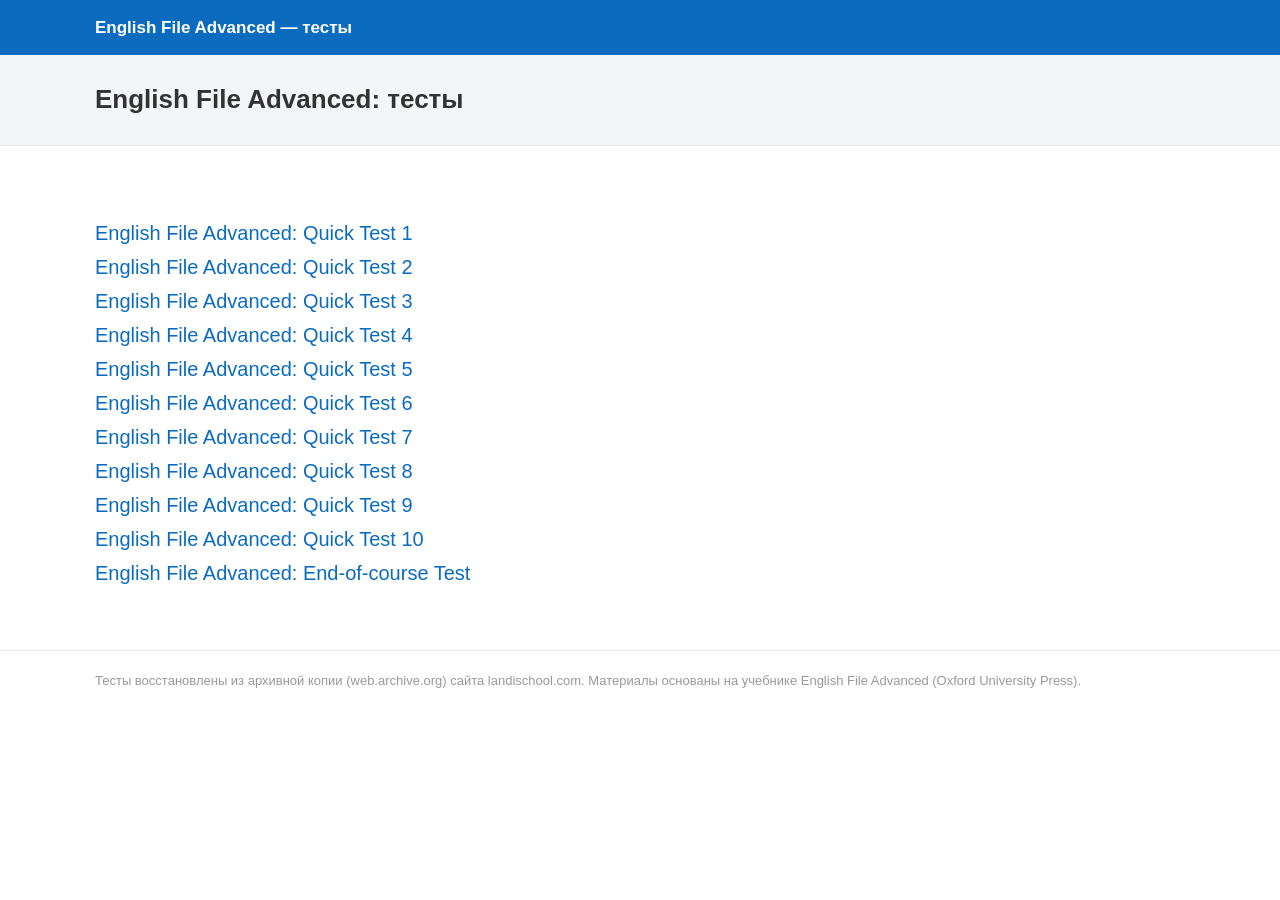
<file: index.html>
<!doctype html><html lang="ru"><head><meta charset="utf-8"><meta name="viewport" content="width=device-width,initial-scale=1">
<title>English File Advanced: тесты</title><link rel="stylesheet" href="assets/style.css"></head><body>
<div class="top"><div class="wrap"><a href="">English File Advanced — тесты</a></div></div>
<div class="title"><div class="wrap"><h1>English File Advanced: тесты</h1></div></div>
<main><div class="wrap"><div class="others"><a href="english-file-advanced-quick-test-1/">English File Advanced: Quick Test 1</a><a href="english-file-advanced-quick-test-2/">English File Advanced: Quick Test 2</a><a href="english-file-advanced-quick-test-3/">English File Advanced: Quick Test 3</a><a href="english-file-advanced-quick-test-4/">English File Advanced: Quick Test 4</a><a href="english-file-advanced-quick-test-5/">English File Advanced: Quick Test 5</a><a href="english-file-advanced-quick-test-6/">English File Advanced: Quick Test 6</a><a href="english-file-advanced-quick-test-7/">English File Advanced: Quick Test 7</a><a href="english-file-advanced-quick-test-8/">English File Advanced: Quick Test 8</a><a href="english-file-advanced-quick-test-9/">English File Advanced: Quick Test 9</a><a href="english-file-advanced-quick-test-10/">English File Advanced: Quick Test 10</a><a href="english-file-advanced-end-of-course-test/">English File Advanced: End-of-course Test</a></div></div></main>
<footer><div class="wrap">Тесты восстановлены из архивной копии (web.archive.org) сайта landischool.com. Материалы основаны на учебнике English File Advanced (Oxford University Press).</div></footer></body></html>
</file>
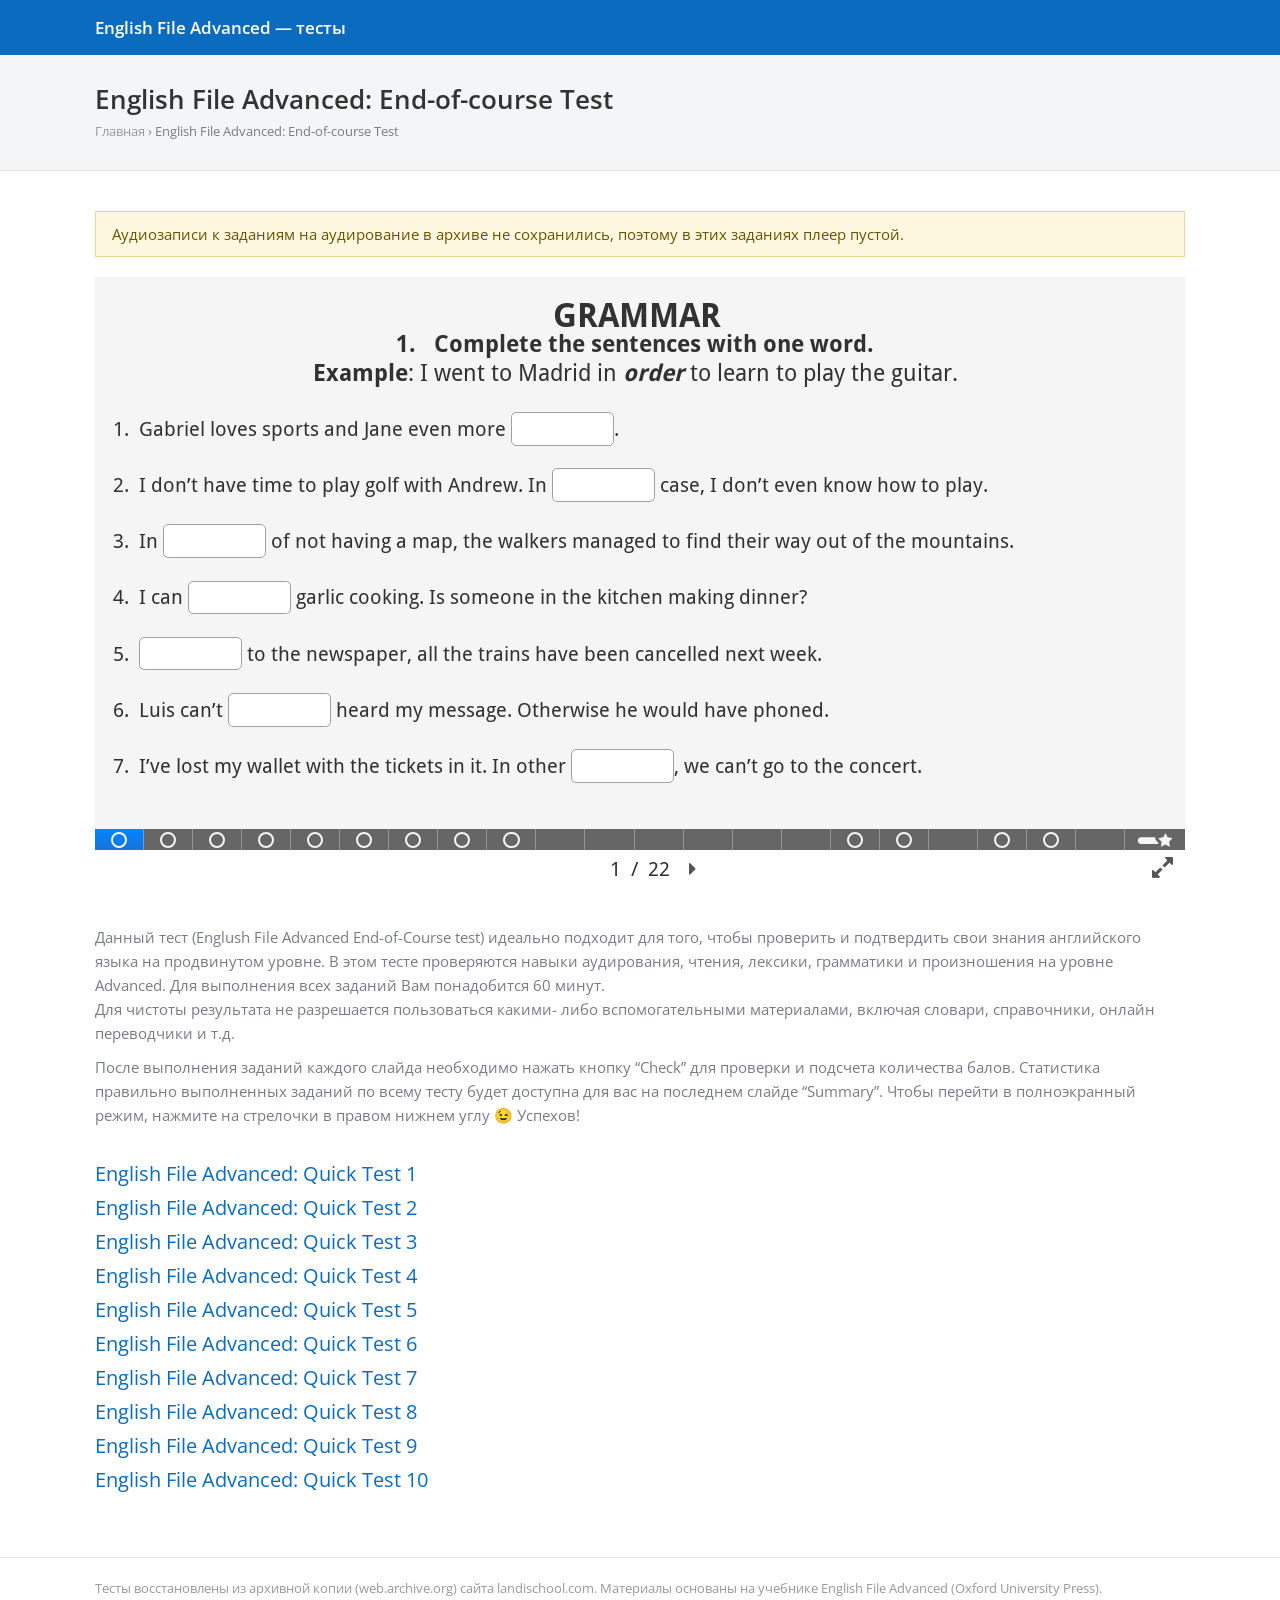
<file: english-file-advanced-end-of-course-test/index.html>
<!doctype html><html lang="ru"><head><meta charset="utf-8"><meta name="viewport" content="width=device-width,initial-scale=1">
<title>English File Advanced: End-of-course Test</title><link rel="stylesheet" href="../assets/style.css"></head><body>
<div class="top"><div class="wrap"><a href="../">English File Advanced — тесты</a></div></div>
<div class="title"><div class="wrap"><h1>English File Advanced: End-of-course Test</h1><div class="crumbs"><a href="../">Главная</a> › English File Advanced: End-of-course Test</div></div></div>
<main><div class="wrap"><div class="note">Аудиозаписи к заданиям на аудирование в архиве не сохранились, поэтому в этих заданиях плеер пустой.</div><div class="h5p-box"><div id="h5p"></div></div><div class="desc"><p>Данный тест (Englush File Advanced End-of-Course test) идеально подходит для того, чтобы проверить и подтвердить свои знания английского языка на продвинутом уровне. В этом тесте проверяются навыки аудирования, чтения, лексики, грамматики и произношения на уровне Advanced. Для выполнения всех заданий Вам понадобится 60 минут.<br> Для чистоты результата не разрешается пользоваться какими- либо вспомогательными материалами, включая словари, справочники, онлайн переводчики и т.д.</p> <p>После выполнения заданий каждого слайда необходимо нажать кнопку “Check” для проверки и подсчета количества балов. Статистика правильно выполненных заданий по всему тесту будет доступна для вас на последнем слайде “Summary”. Чтобы перейти в полноэкранный режим, нажмите на стрелочки в правом нижнем углу &#x1f609; Успехов!</p></div><div class="others"><a href="../english-file-advanced-quick-test-1/">English File Advanced: Quick Test 1</a><a href="../english-file-advanced-quick-test-2/">English File Advanced: Quick Test 2</a><a href="../english-file-advanced-quick-test-3/">English File Advanced: Quick Test 3</a><a href="../english-file-advanced-quick-test-4/">English File Advanced: Quick Test 4</a><a href="../english-file-advanced-quick-test-5/">English File Advanced: Quick Test 5</a><a href="../english-file-advanced-quick-test-6/">English File Advanced: Quick Test 6</a><a href="../english-file-advanced-quick-test-7/">English File Advanced: Quick Test 7</a><a href="../english-file-advanced-quick-test-8/">English File Advanced: Quick Test 8</a><a href="../english-file-advanced-quick-test-9/">English File Advanced: Quick Test 9</a><a href="../english-file-advanced-quick-test-10/">English File Advanced: Quick Test 10</a></div>
<script src="../assets/h5p-player/main.bundle.js"></script><script>
new H5PStandalone.H5P(document.getElementById('h5p'),{h5pJsonPath:'h5p',librariesPath:'../assets/h5p-libraries',frameJs:'../assets/h5p-player/frame.bundle.js',frameCss:'../assets/h5p-player/styles/h5p.css',frame:false,copyright:false,export:false,embed:false,icon:false,fullScreen:true});
</script></div></main>
<footer><div class="wrap">Тесты восстановлены из архивной копии (web.archive.org) сайта landischool.com. Материалы основаны на учебнике English File Advanced (Oxford University Press).</div></footer></body></html>
</file>
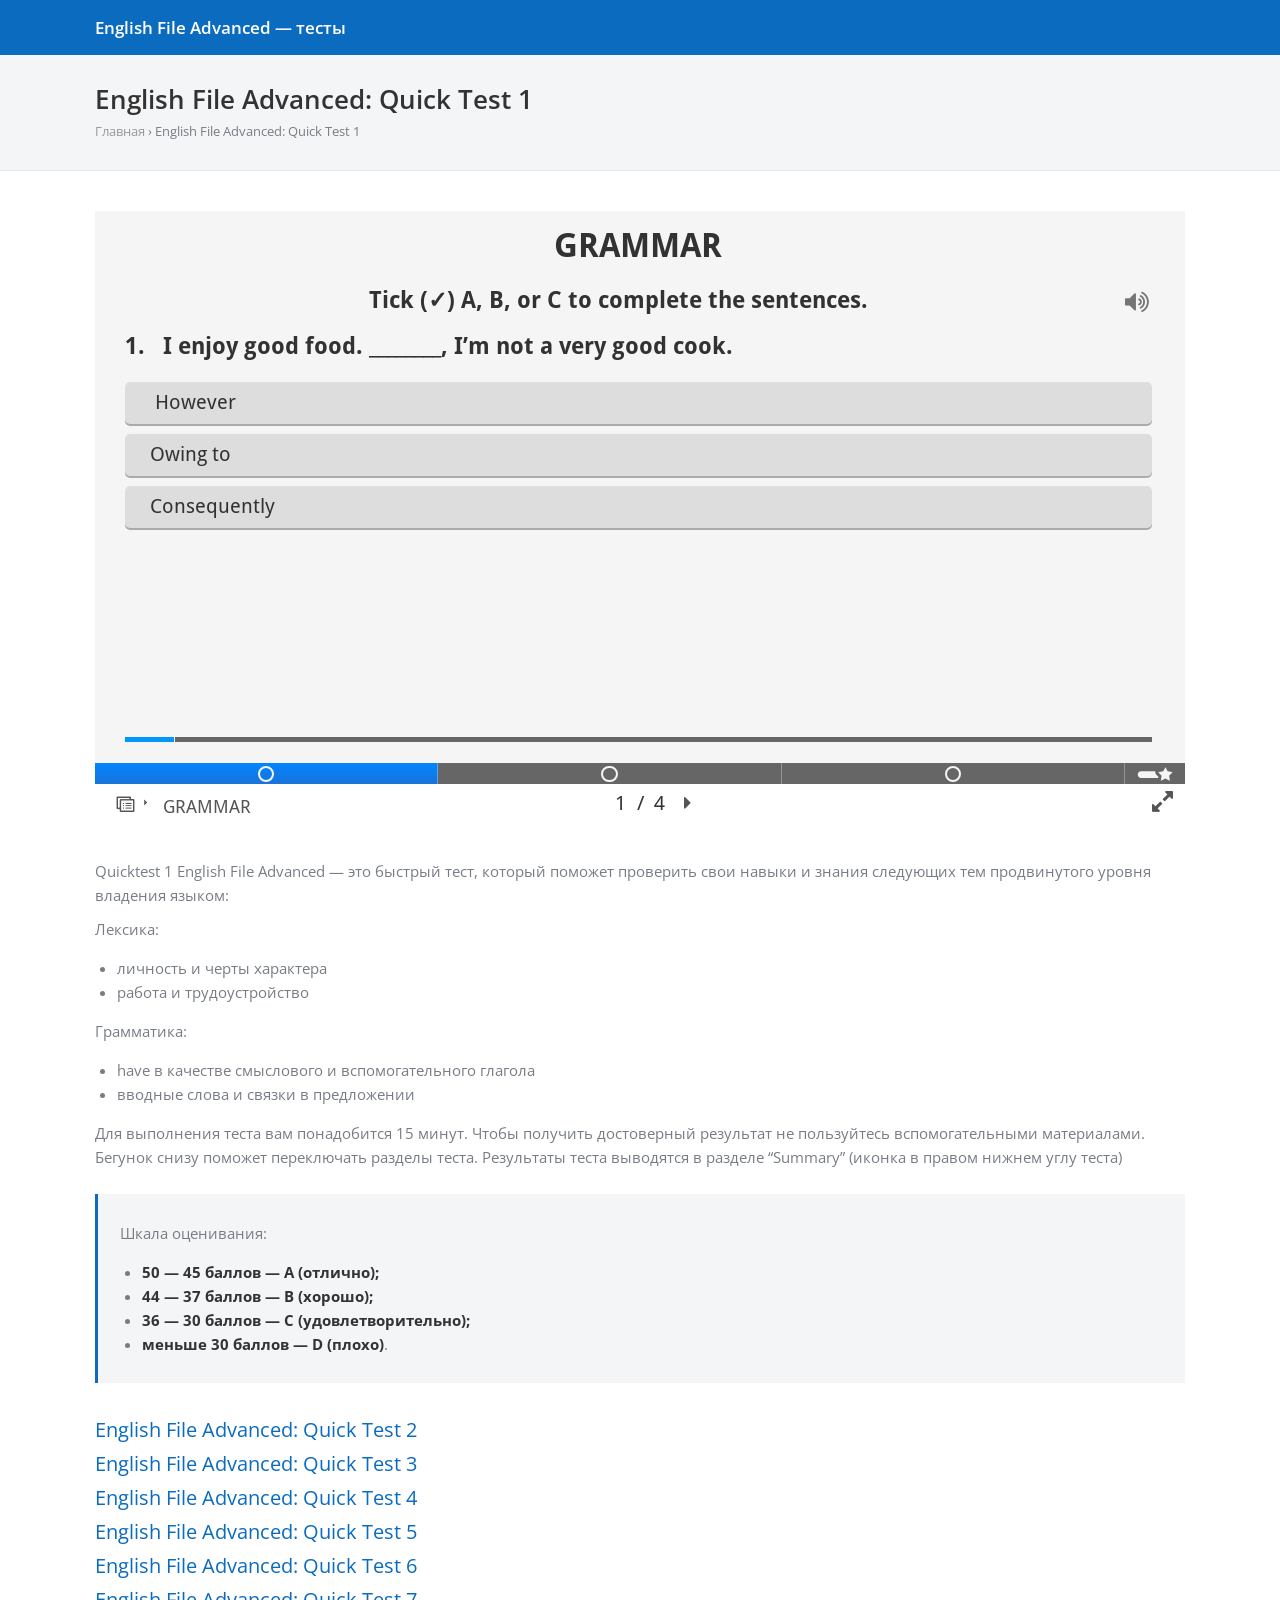
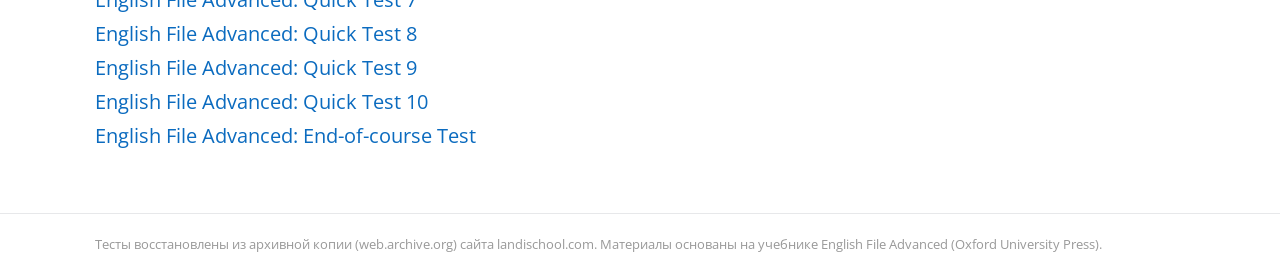
<file: english-file-advanced-quick-test-1/index.html>
<!doctype html><html lang="ru"><head><meta charset="utf-8"><meta name="viewport" content="width=device-width,initial-scale=1">
<title>English File Advanced: Quick Test 1</title><link rel="stylesheet" href="../assets/style.css"></head><body>
<div class="top"><div class="wrap"><a href="../">English File Advanced — тесты</a></div></div>
<div class="title"><div class="wrap"><h1>English File Advanced: Quick Test 1</h1><div class="crumbs"><a href="../">Главная</a> › English File Advanced: Quick Test 1</div></div></div>
<main><div class="wrap"><div class="h5p-box"><div id="h5p"></div></div><div class="desc"><p>Quicktest 1 English File Advanced &#8212; это быстрый тест, который поможет проверить свои навыки и знания следующих тем продвинутого уровня владения языком:</p> <p>Лексика:</p> <ul> <li>личность и черты характера</li> <li>работа и трудоустройство</li> </ul> <p>Грамматика:</p> <ul> <li>have в качестве смыслового и вспомогательного глагола</li> <li>вводные слова и связки в предложении</li> </ul> <p>Для выполнения теста вам понадобится 15 минут. Чтобы получить достоверный результат не пользуйтесь вспомогательными материалами. Бегунок снизу поможет переключать разделы теста. Результаты теста выводятся в разделе “Summary” (иконка в правом нижнем углу теста)</p></div><div class="scale"><p>Шкала оценивания:</p> <ul> <li><strong>50 &#8212; 45 баллов &#8212; A (отлично);</strong></li> <li><strong>44 &#8212; 37 баллов &#8212; B (хорошо);</strong></li> <li><strong>36 &#8212; 30 баллов &#8212; С (удовлетворительно);</strong></li> <li><strong>меньше 30 баллов &#8212; D (плохо)</strong>.</li> </ul></div><div class="others"><a href="../english-file-advanced-quick-test-2/">English File Advanced: Quick Test 2</a><a href="../english-file-advanced-quick-test-3/">English File Advanced: Quick Test 3</a><a href="../english-file-advanced-quick-test-4/">English File Advanced: Quick Test 4</a><a href="../english-file-advanced-quick-test-5/">English File Advanced: Quick Test 5</a><a href="../english-file-advanced-quick-test-6/">English File Advanced: Quick Test 6</a><a href="../english-file-advanced-quick-test-7/">English File Advanced: Quick Test 7</a><a href="../english-file-advanced-quick-test-8/">English File Advanced: Quick Test 8</a><a href="../english-file-advanced-quick-test-9/">English File Advanced: Quick Test 9</a><a href="../english-file-advanced-quick-test-10/">English File Advanced: Quick Test 10</a><a href="../english-file-advanced-end-of-course-test/">English File Advanced: End-of-course Test</a></div>
<script src="../assets/h5p-player/main.bundle.js"></script><script>
new H5PStandalone.H5P(document.getElementById('h5p'),{h5pJsonPath:'h5p',librariesPath:'../assets/h5p-libraries',frameJs:'../assets/h5p-player/frame.bundle.js',frameCss:'../assets/h5p-player/styles/h5p.css',frame:false,copyright:false,export:false,embed:false,icon:false,fullScreen:true});
</script></div></main>
<footer><div class="wrap">Тесты восстановлены из архивной копии (web.archive.org) сайта landischool.com. Материалы основаны на учебнике English File Advanced (Oxford University Press).</div></footer></body></html>
</file>
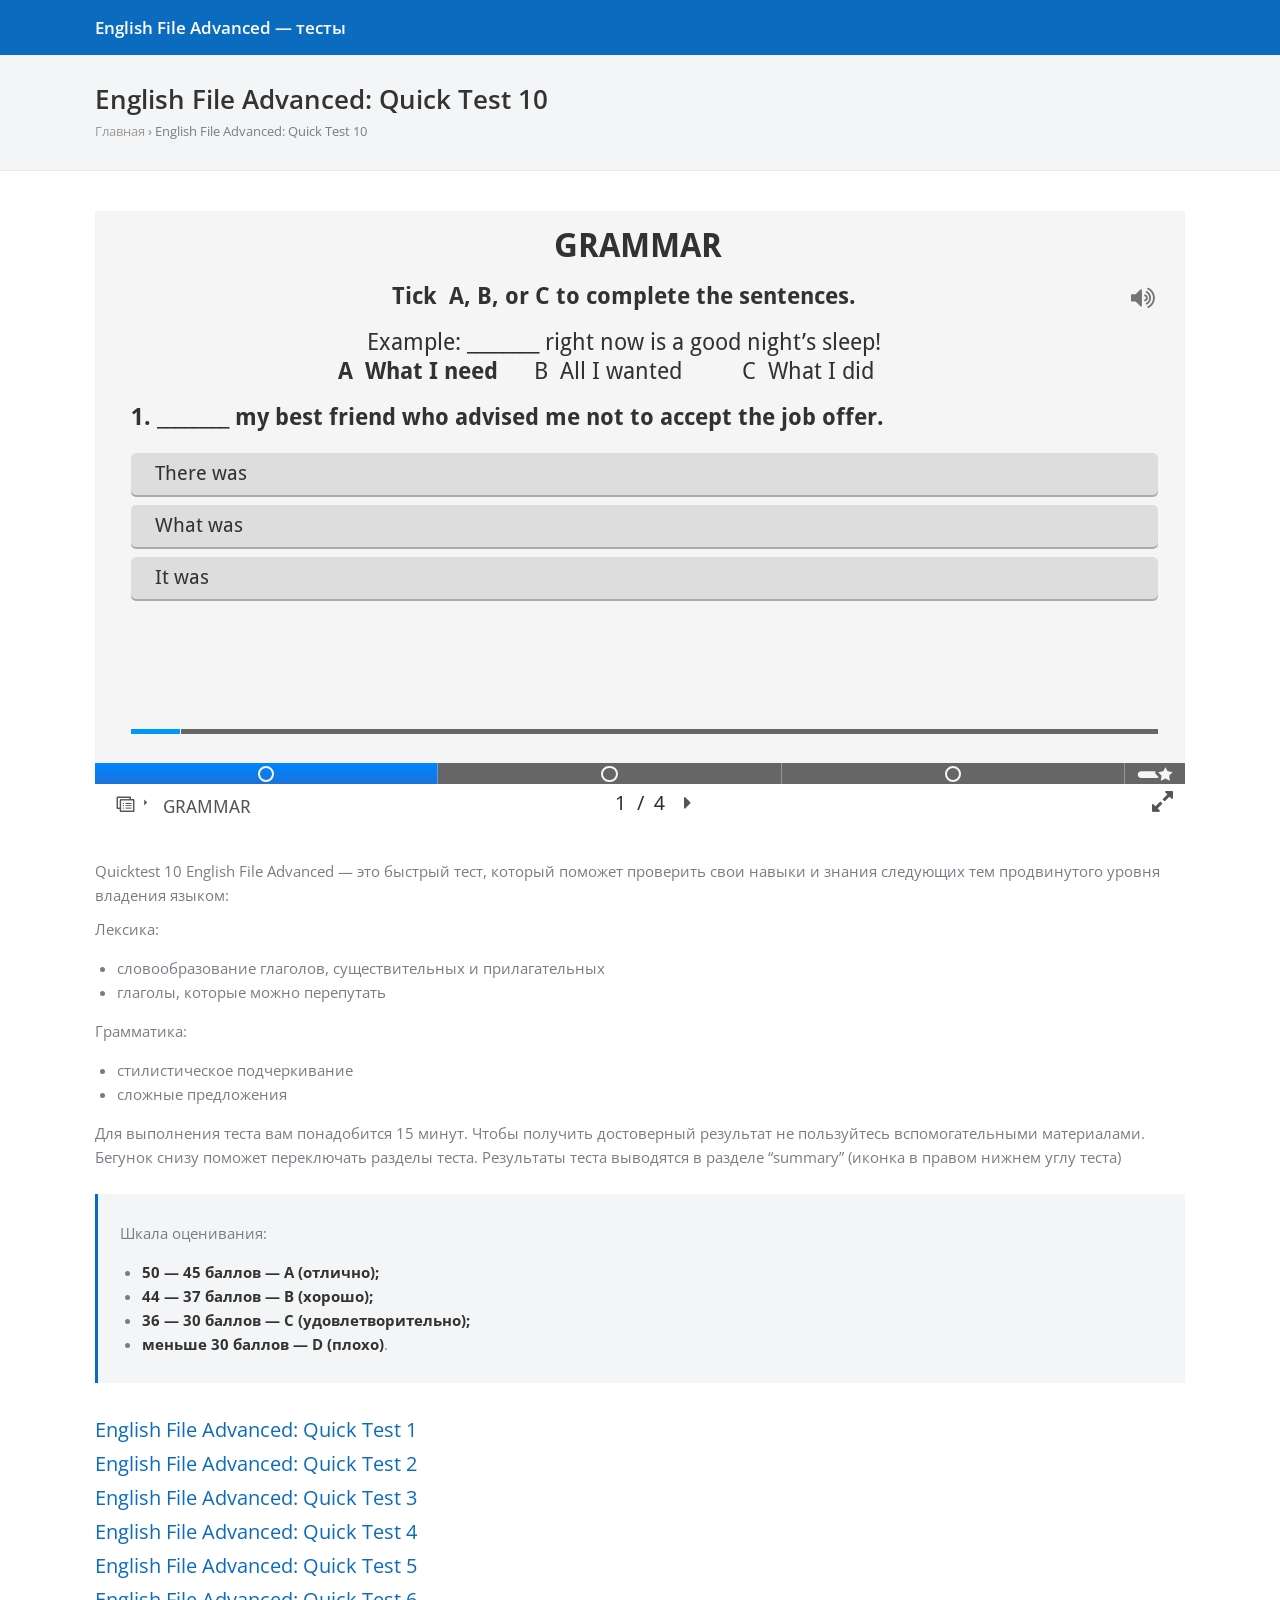
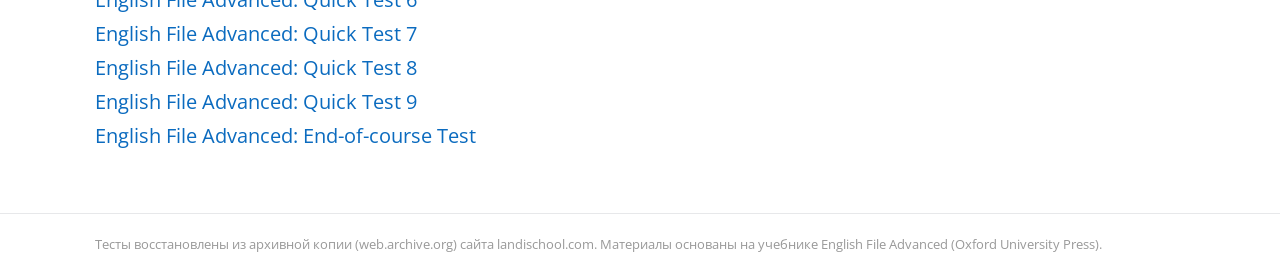
<file: english-file-advanced-quick-test-10/index.html>
<!doctype html><html lang="ru"><head><meta charset="utf-8"><meta name="viewport" content="width=device-width,initial-scale=1">
<title>English File Advanced: Quick Test 10</title><link rel="stylesheet" href="../assets/style.css"></head><body>
<div class="top"><div class="wrap"><a href="../">English File Advanced — тесты</a></div></div>
<div class="title"><div class="wrap"><h1>English File Advanced: Quick Test 10</h1><div class="crumbs"><a href="../">Главная</a> › English File Advanced: Quick Test 10</div></div></div>
<main><div class="wrap"><div class="h5p-box"><div id="h5p"></div></div><div class="desc"><p>Quicktest 10 English File Advanced &#8212; это быстрый тест, который поможет проверить свои навыки и знания следующих тем продвинутого уровня владения языком:</p> <p>Лексика:</p> <ul> <li>словообразование глаголов, существительных и прилагательных</li> <li>глаголы, которые можно перепутать</li> </ul> <p>Грамматика:</p> <ul> <li>стилистическое подчеркивание</li> <li>сложные предложения</li> </ul> <p>Для выполнения теста вам понадобится 15 минут. Чтобы получить достоверный результат не пользуйтесь вспомогательными материалами. Бегунок снизу поможет переключать разделы теста. Результаты теста выводятся в разделе “summary” (иконка в правом нижнем углу теста)</p></div><div class="scale"><p>Шкала оценивания:</p> <ul> <li><strong>50 &#8212; 45 баллов &#8212; A (отлично);</strong></li> <li><strong>44 &#8212; 37 баллов &#8212; B (хорошо);</strong></li> <li><strong>36 &#8212; 30 баллов &#8212; С (удовлетворительно);</strong></li> <li><strong>меньше 30 баллов &#8212; D (плохо)</strong>.</li> </ul></div><div class="others"><a href="../english-file-advanced-quick-test-1/">English File Advanced: Quick Test 1</a><a href="../english-file-advanced-quick-test-2/">English File Advanced: Quick Test 2</a><a href="../english-file-advanced-quick-test-3/">English File Advanced: Quick Test 3</a><a href="../english-file-advanced-quick-test-4/">English File Advanced: Quick Test 4</a><a href="../english-file-advanced-quick-test-5/">English File Advanced: Quick Test 5</a><a href="../english-file-advanced-quick-test-6/">English File Advanced: Quick Test 6</a><a href="../english-file-advanced-quick-test-7/">English File Advanced: Quick Test 7</a><a href="../english-file-advanced-quick-test-8/">English File Advanced: Quick Test 8</a><a href="../english-file-advanced-quick-test-9/">English File Advanced: Quick Test 9</a><a href="../english-file-advanced-end-of-course-test/">English File Advanced: End-of-course Test</a></div>
<script src="../assets/h5p-player/main.bundle.js"></script><script>
new H5PStandalone.H5P(document.getElementById('h5p'),{h5pJsonPath:'h5p',librariesPath:'../assets/h5p-libraries',frameJs:'../assets/h5p-player/frame.bundle.js',frameCss:'../assets/h5p-player/styles/h5p.css',frame:false,copyright:false,export:false,embed:false,icon:false,fullScreen:true});
</script></div></main>
<footer><div class="wrap">Тесты восстановлены из архивной копии (web.archive.org) сайта landischool.com. Материалы основаны на учебнике English File Advanced (Oxford University Press).</div></footer></body></html>
</file>
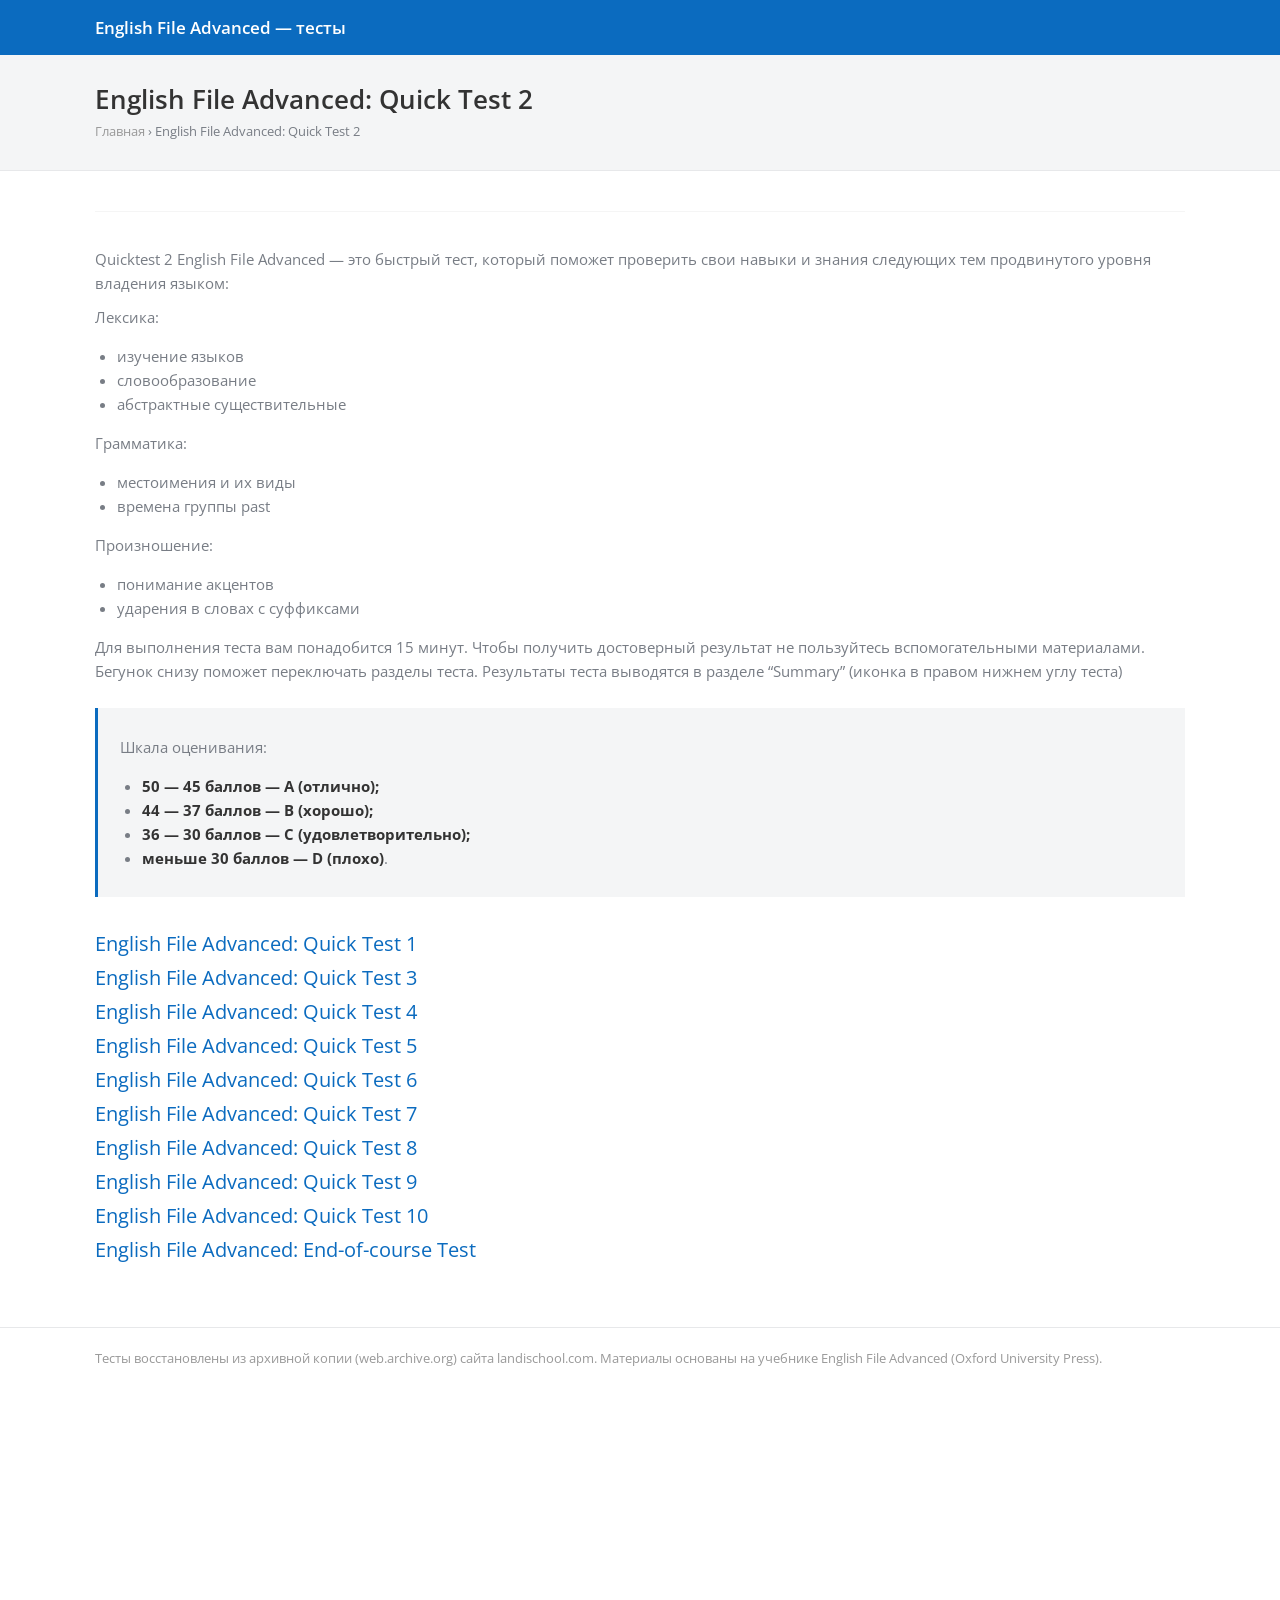
<file: english-file-advanced-quick-test-2/index.html>
<!doctype html><html lang="ru"><head><meta charset="utf-8"><meta name="viewport" content="width=device-width,initial-scale=1">
<title>English File Advanced: Quick Test 2</title><link rel="stylesheet" href="../assets/style.css"></head><body>
<div class="top"><div class="wrap"><a href="../">English File Advanced — тесты</a></div></div>
<div class="title"><div class="wrap"><h1>English File Advanced: Quick Test 2</h1><div class="crumbs"><a href="../">Главная</a> › English File Advanced: Quick Test 2</div></div></div>
<main><div class="wrap"><div class="h5p-box"><div id="h5p"></div></div><div class="desc"><p>Quicktest 2 English File Advanced &#8212; это быстрый тест, который поможет проверить свои навыки и знания следующих тем продвинутого уровня владения языком:</p> <p>Лексика:</p> <ul> <li>изучение языков</li> <li>словообразование</li> <li>абстрактные существительные</li> </ul> <p>Грамматика:</p> <ul> <li>местоимения и их виды</li> <li>времена группы past</li> </ul> <p>Произношение:</p> <ul> <li>понимание акцентов</li> <li>ударения в словах с суффиксами</li> </ul> <p>Для выполнения теста вам понадобится 15 минут. Чтобы получить достоверный результат не пользуйтесь вспомогательными материалами. Бегунок снизу поможет переключать разделы теста. Результаты теста выводятся в разделе “Summary” (иконка в правом нижнем углу теста)</p></div><div class="scale"><p>Шкала оценивания:</p> <ul> <li><strong>50 &#8212; 45 баллов &#8212; A (отлично);</strong></li> <li><strong>44 &#8212; 37 баллов &#8212; B (хорошо);</strong></li> <li><strong>36 &#8212; 30 баллов &#8212; С (удовлетворительно);</strong></li> <li><strong>меньше 30 баллов &#8212; D (плохо)</strong>.</li> </ul></div><div class="others"><a href="../english-file-advanced-quick-test-1/">English File Advanced: Quick Test 1</a><a href="../english-file-advanced-quick-test-3/">English File Advanced: Quick Test 3</a><a href="../english-file-advanced-quick-test-4/">English File Advanced: Quick Test 4</a><a href="../english-file-advanced-quick-test-5/">English File Advanced: Quick Test 5</a><a href="../english-file-advanced-quick-test-6/">English File Advanced: Quick Test 6</a><a href="../english-file-advanced-quick-test-7/">English File Advanced: Quick Test 7</a><a href="../english-file-advanced-quick-test-8/">English File Advanced: Quick Test 8</a><a href="../english-file-advanced-quick-test-9/">English File Advanced: Quick Test 9</a><a href="../english-file-advanced-quick-test-10/">English File Advanced: Quick Test 10</a><a href="../english-file-advanced-end-of-course-test/">English File Advanced: End-of-course Test</a></div>
<script src="../assets/h5p-player/main.bundle.js"></script><script>
new H5PStandalone.H5P(document.getElementById('h5p'),{h5pJsonPath:'h5p',librariesPath:'../assets/h5p-libraries',frameJs:'../assets/h5p-player/frame.bundle.js',frameCss:'../assets/h5p-player/styles/h5p.css',frame:false,copyright:false,export:false,embed:false,icon:false,fullScreen:true});
</script></div></main>
<footer><div class="wrap">Тесты восстановлены из архивной копии (web.archive.org) сайта landischool.com. Материалы основаны на учебнике English File Advanced (Oxford University Press).</div></footer></body></html>
</file>
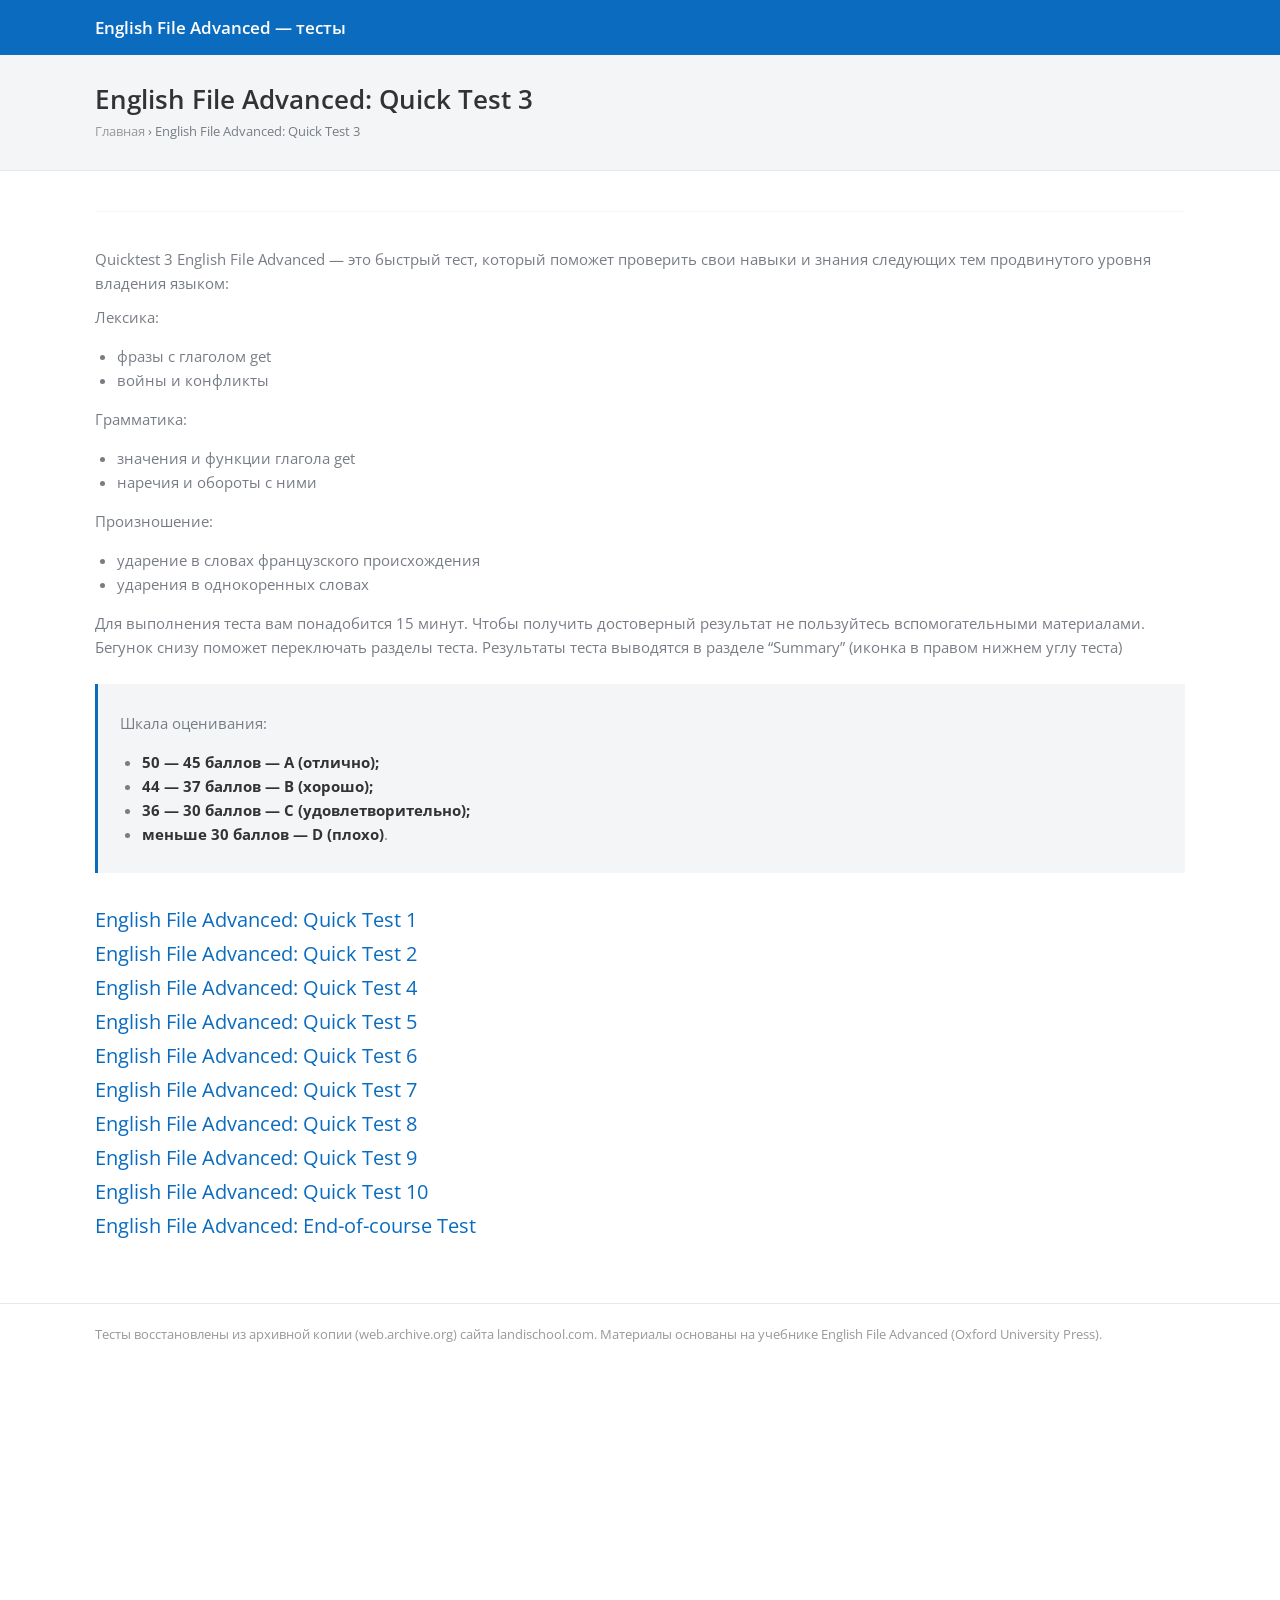
<file: english-file-advanced-quick-test-3/index.html>
<!doctype html><html lang="ru"><head><meta charset="utf-8"><meta name="viewport" content="width=device-width,initial-scale=1">
<title>English File Advanced: Quick Test 3</title><link rel="stylesheet" href="../assets/style.css"></head><body>
<div class="top"><div class="wrap"><a href="../">English File Advanced — тесты</a></div></div>
<div class="title"><div class="wrap"><h1>English File Advanced: Quick Test 3</h1><div class="crumbs"><a href="../">Главная</a> › English File Advanced: Quick Test 3</div></div></div>
<main><div class="wrap"><div class="h5p-box"><div id="h5p"></div></div><div class="desc"><p>Quicktest 3 English File Advanced &#8212; это быстрый тест, который поможет проверить свои навыки и знания следующих тем продвинутого уровня владения языком:</p> <p>Лексика:</p> <ul> <li>фразы с глаголом get</li> <li>войны и конфликты</li> </ul> <p>Грамматика:</p> <ul> <li>значения и функции глагола get</li> <li>наречия и обороты с ними</li> </ul> <p>Произношение:</p> <ul> <li>ударение в словах французского происхождения</li> <li>ударения в однокоренных словах</li> </ul> <p>Для выполнения теста вам понадобится 15 минут. Чтобы получить достоверный результат не пользуйтесь вспомогательными материалами. Бегунок снизу поможет переключать разделы теста. Результаты теста выводятся в разделе “Summary” (иконка в правом нижнем углу теста)</p></div><div class="scale"><p>Шкала оценивания:</p> <ul> <li><strong>50 &#8212; 45 баллов &#8212; A (отлично);</strong></li> <li><strong>44 &#8212; 37 баллов &#8212; B (хорошо);</strong></li> <li><strong>36 &#8212; 30 баллов &#8212; С (удовлетворительно);</strong></li> <li><strong>меньше 30 баллов &#8212; D (плохо)</strong>.</li> </ul></div><div class="others"><a href="../english-file-advanced-quick-test-1/">English File Advanced: Quick Test 1</a><a href="../english-file-advanced-quick-test-2/">English File Advanced: Quick Test 2</a><a href="../english-file-advanced-quick-test-4/">English File Advanced: Quick Test 4</a><a href="../english-file-advanced-quick-test-5/">English File Advanced: Quick Test 5</a><a href="../english-file-advanced-quick-test-6/">English File Advanced: Quick Test 6</a><a href="../english-file-advanced-quick-test-7/">English File Advanced: Quick Test 7</a><a href="../english-file-advanced-quick-test-8/">English File Advanced: Quick Test 8</a><a href="../english-file-advanced-quick-test-9/">English File Advanced: Quick Test 9</a><a href="../english-file-advanced-quick-test-10/">English File Advanced: Quick Test 10</a><a href="../english-file-advanced-end-of-course-test/">English File Advanced: End-of-course Test</a></div>
<script src="../assets/h5p-player/main.bundle.js"></script><script>
new H5PStandalone.H5P(document.getElementById('h5p'),{h5pJsonPath:'h5p',librariesPath:'../assets/h5p-libraries',frameJs:'../assets/h5p-player/frame.bundle.js',frameCss:'../assets/h5p-player/styles/h5p.css',frame:false,copyright:false,export:false,embed:false,icon:false,fullScreen:true});
</script></div></main>
<footer><div class="wrap">Тесты восстановлены из архивной копии (web.archive.org) сайта landischool.com. Материалы основаны на учебнике English File Advanced (Oxford University Press).</div></footer></body></html>
</file>
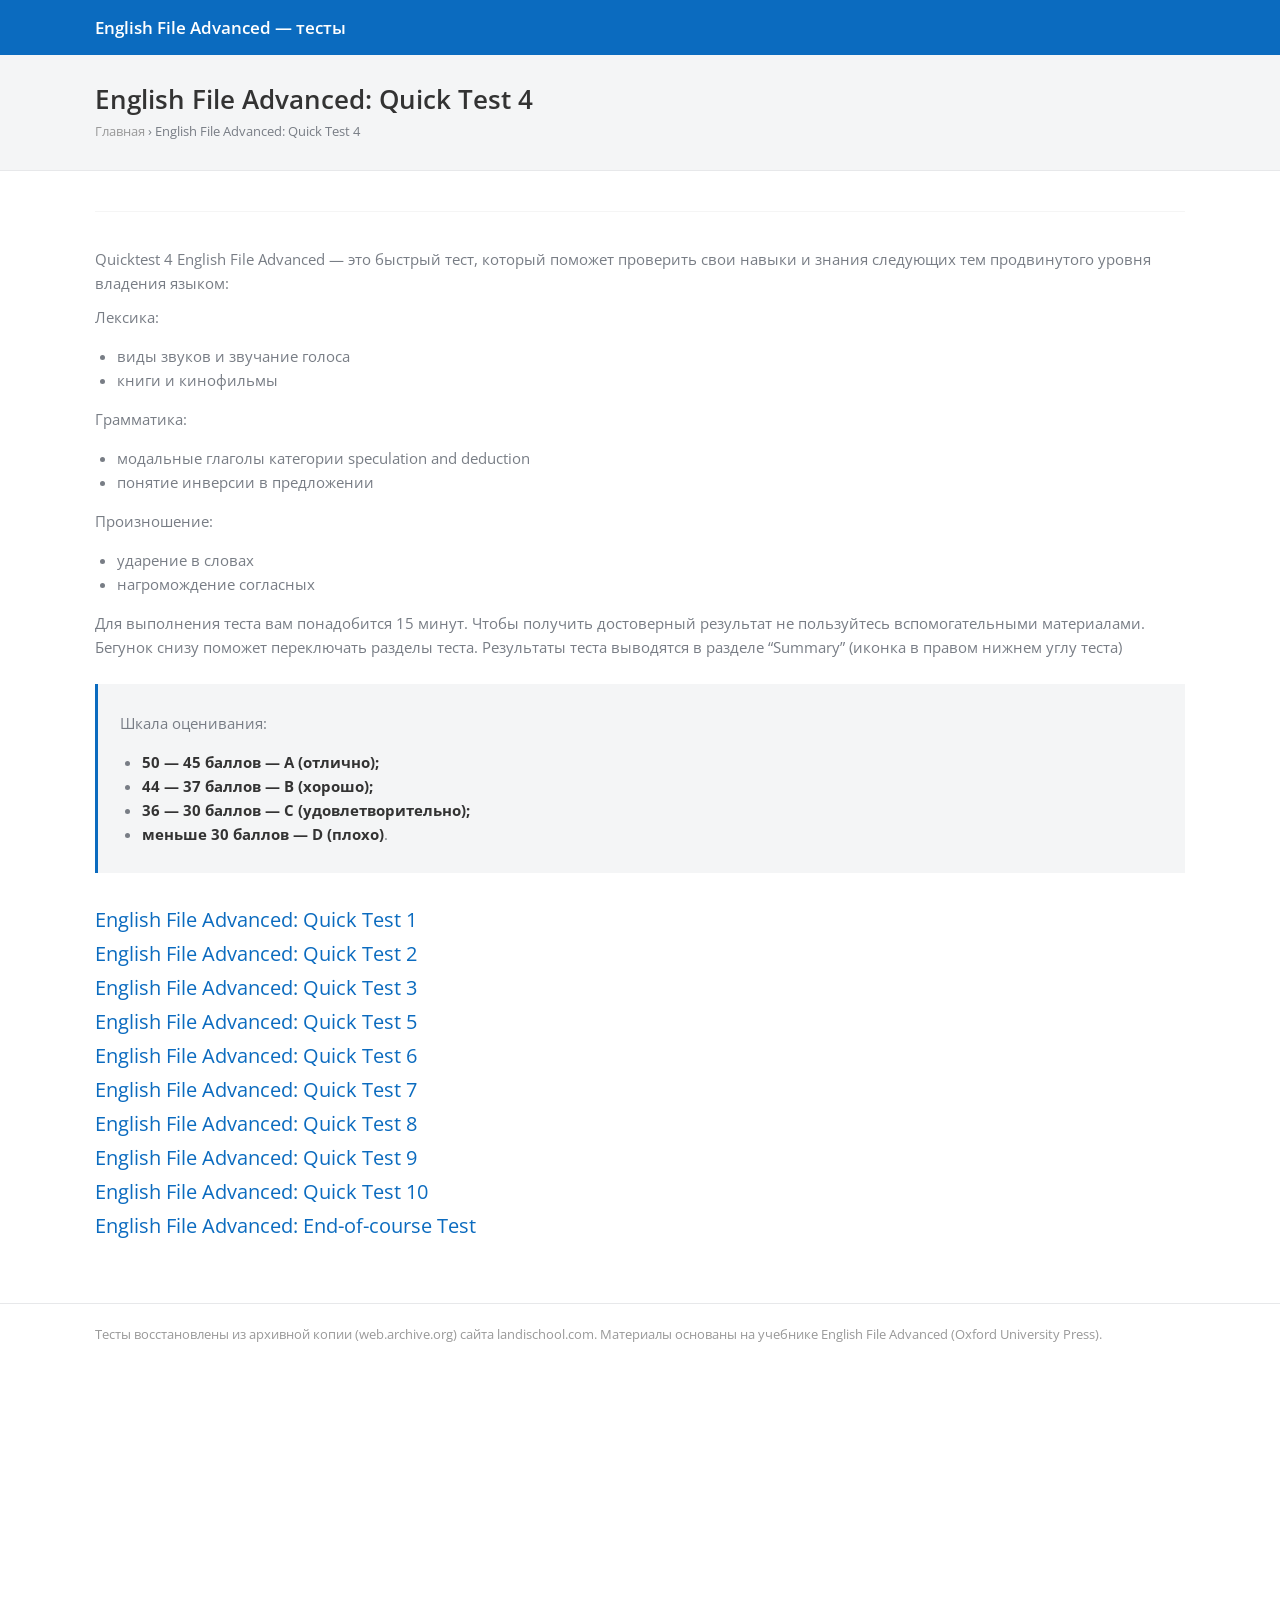
<file: english-file-advanced-quick-test-4/index.html>
<!doctype html><html lang="ru"><head><meta charset="utf-8"><meta name="viewport" content="width=device-width,initial-scale=1">
<title>English File Advanced: Quick Test 4</title><link rel="stylesheet" href="../assets/style.css"></head><body>
<div class="top"><div class="wrap"><a href="../">English File Advanced — тесты</a></div></div>
<div class="title"><div class="wrap"><h1>English File Advanced: Quick Test 4</h1><div class="crumbs"><a href="../">Главная</a> › English File Advanced: Quick Test 4</div></div></div>
<main><div class="wrap"><div class="h5p-box"><div id="h5p"></div></div><div class="desc"><p>Quicktest 4 English File Advanced &#8212; это быстрый тест, который поможет проверить свои навыки и знания следующих тем продвинутого уровня владения языком:</p> <p>Лексика:</p> <ul> <li>виды звуков и звучание голоса</li> <li>книги и кинофильмы</li> </ul> <p>Грамматика:</p> <ul> <li>модальные глаголы категории speculation and deduction</li> <li>понятие инверсии в предложении</li> </ul> <p>Произношение:</p> <ul> <li>ударение в словах</li> <li>нагромождение согласных</li> </ul> <p>Для выполнения теста вам понадобится 15 минут. Чтобы получить достоверный результат не пользуйтесь вспомогательными материалами. Бегунок снизу поможет переключать разделы теста. Результаты теста выводятся в разделе “Summary” (иконка в правом нижнем углу теста)</p></div><div class="scale"><p>Шкала оценивания:</p> <ul> <li><strong>50 &#8212; 45 баллов &#8212; A (отлично);</strong></li> <li><strong>44 &#8212; 37 баллов &#8212; B (хорошо);</strong></li> <li><strong>36 &#8212; 30 баллов &#8212; С (удовлетворительно);</strong></li> <li><strong>меньше 30 баллов &#8212; D (плохо)</strong>.</li> </ul></div><div class="others"><a href="../english-file-advanced-quick-test-1/">English File Advanced: Quick Test 1</a><a href="../english-file-advanced-quick-test-2/">English File Advanced: Quick Test 2</a><a href="../english-file-advanced-quick-test-3/">English File Advanced: Quick Test 3</a><a href="../english-file-advanced-quick-test-5/">English File Advanced: Quick Test 5</a><a href="../english-file-advanced-quick-test-6/">English File Advanced: Quick Test 6</a><a href="../english-file-advanced-quick-test-7/">English File Advanced: Quick Test 7</a><a href="../english-file-advanced-quick-test-8/">English File Advanced: Quick Test 8</a><a href="../english-file-advanced-quick-test-9/">English File Advanced: Quick Test 9</a><a href="../english-file-advanced-quick-test-10/">English File Advanced: Quick Test 10</a><a href="../english-file-advanced-end-of-course-test/">English File Advanced: End-of-course Test</a></div>
<script src="../assets/h5p-player/main.bundle.js"></script><script>
new H5PStandalone.H5P(document.getElementById('h5p'),{h5pJsonPath:'h5p',librariesPath:'../assets/h5p-libraries',frameJs:'../assets/h5p-player/frame.bundle.js',frameCss:'../assets/h5p-player/styles/h5p.css',frame:false,copyright:false,export:false,embed:false,icon:false,fullScreen:true});
</script></div></main>
<footer><div class="wrap">Тесты восстановлены из архивной копии (web.archive.org) сайта landischool.com. Материалы основаны на учебнике English File Advanced (Oxford University Press).</div></footer></body></html>
</file>
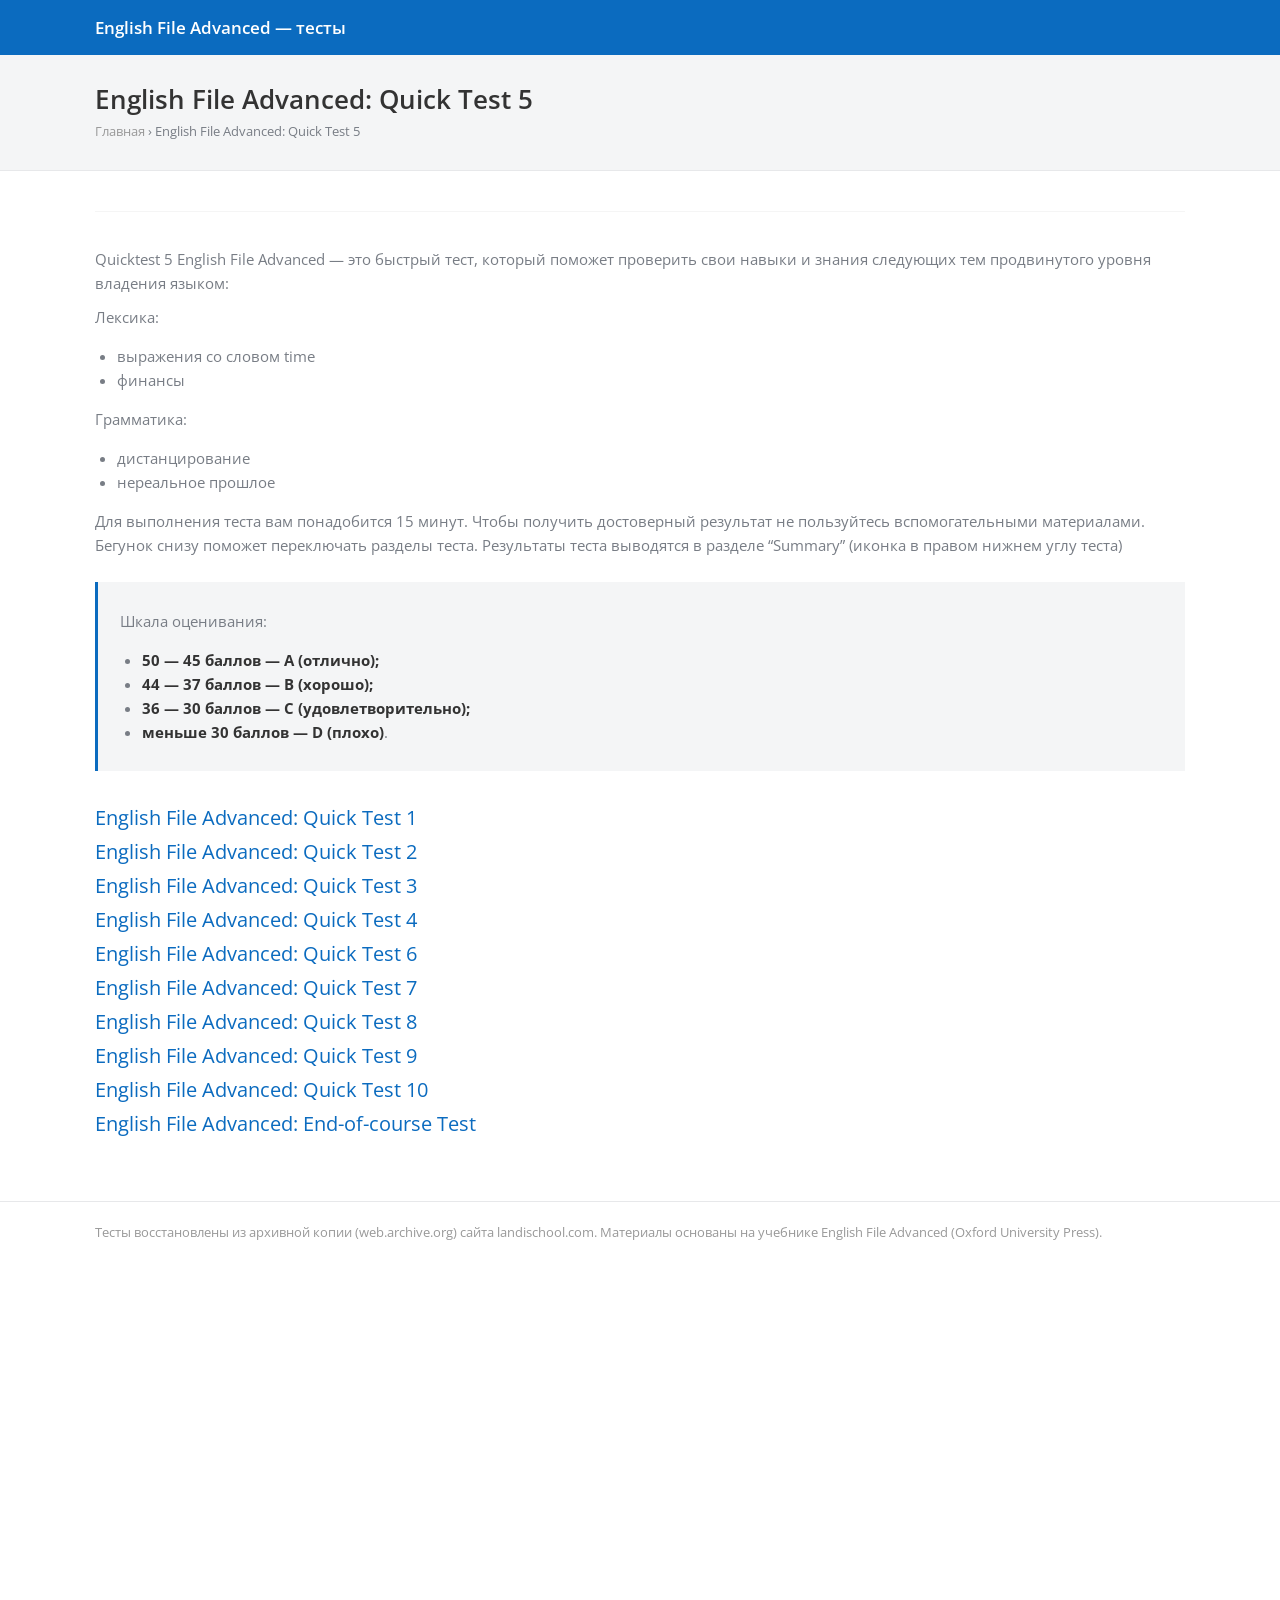
<file: english-file-advanced-quick-test-5/index.html>
<!doctype html><html lang="ru"><head><meta charset="utf-8"><meta name="viewport" content="width=device-width,initial-scale=1">
<title>English File Advanced: Quick Test 5</title><link rel="stylesheet" href="../assets/style.css"></head><body>
<div class="top"><div class="wrap"><a href="../">English File Advanced — тесты</a></div></div>
<div class="title"><div class="wrap"><h1>English File Advanced: Quick Test 5</h1><div class="crumbs"><a href="../">Главная</a> › English File Advanced: Quick Test 5</div></div></div>
<main><div class="wrap"><div class="h5p-box"><div id="h5p"></div></div><div class="desc"><p>Quicktest 5 English File Advanced &#8212; это быстрый тест, который поможет проверить свои навыки и знания следующих тем продвинутого уровня владения языком:</p> <p>Лексика:</p> <ul> <li>выражения со словом time</li> <li>финансы</li> </ul> <p>Грамматика:</p> <ul> <li>дистанцирование</li> <li>нереальное прошлое</li> </ul> <p>Для выполнения теста вам понадобится 15 минут. Чтобы получить достоверный результат не пользуйтесь вспомогательными материалами. Бегунок снизу поможет переключать разделы теста. Результаты теста выводятся в разделе “Summary” (иконка в правом нижнем углу теста)</p></div><div class="scale"><p>Шкала оценивания:</p> <ul> <li><strong>50 &#8212; 45 баллов &#8212; A (отлично);</strong></li> <li><strong>44 &#8212; 37 баллов &#8212; B (хорошо);</strong></li> <li><strong>36 &#8212; 30 баллов &#8212; С (удовлетворительно);</strong></li> <li><strong>меньше 30 баллов &#8212; D (плохо)</strong>.</li> </ul></div><div class="others"><a href="../english-file-advanced-quick-test-1/">English File Advanced: Quick Test 1</a><a href="../english-file-advanced-quick-test-2/">English File Advanced: Quick Test 2</a><a href="../english-file-advanced-quick-test-3/">English File Advanced: Quick Test 3</a><a href="../english-file-advanced-quick-test-4/">English File Advanced: Quick Test 4</a><a href="../english-file-advanced-quick-test-6/">English File Advanced: Quick Test 6</a><a href="../english-file-advanced-quick-test-7/">English File Advanced: Quick Test 7</a><a href="../english-file-advanced-quick-test-8/">English File Advanced: Quick Test 8</a><a href="../english-file-advanced-quick-test-9/">English File Advanced: Quick Test 9</a><a href="../english-file-advanced-quick-test-10/">English File Advanced: Quick Test 10</a><a href="../english-file-advanced-end-of-course-test/">English File Advanced: End-of-course Test</a></div>
<script src="../assets/h5p-player/main.bundle.js"></script><script>
new H5PStandalone.H5P(document.getElementById('h5p'),{h5pJsonPath:'h5p',librariesPath:'../assets/h5p-libraries',frameJs:'../assets/h5p-player/frame.bundle.js',frameCss:'../assets/h5p-player/styles/h5p.css',frame:false,copyright:false,export:false,embed:false,icon:false,fullScreen:true});
</script></div></main>
<footer><div class="wrap">Тесты восстановлены из архивной копии (web.archive.org) сайта landischool.com. Материалы основаны на учебнике English File Advanced (Oxford University Press).</div></footer></body></html>
</file>
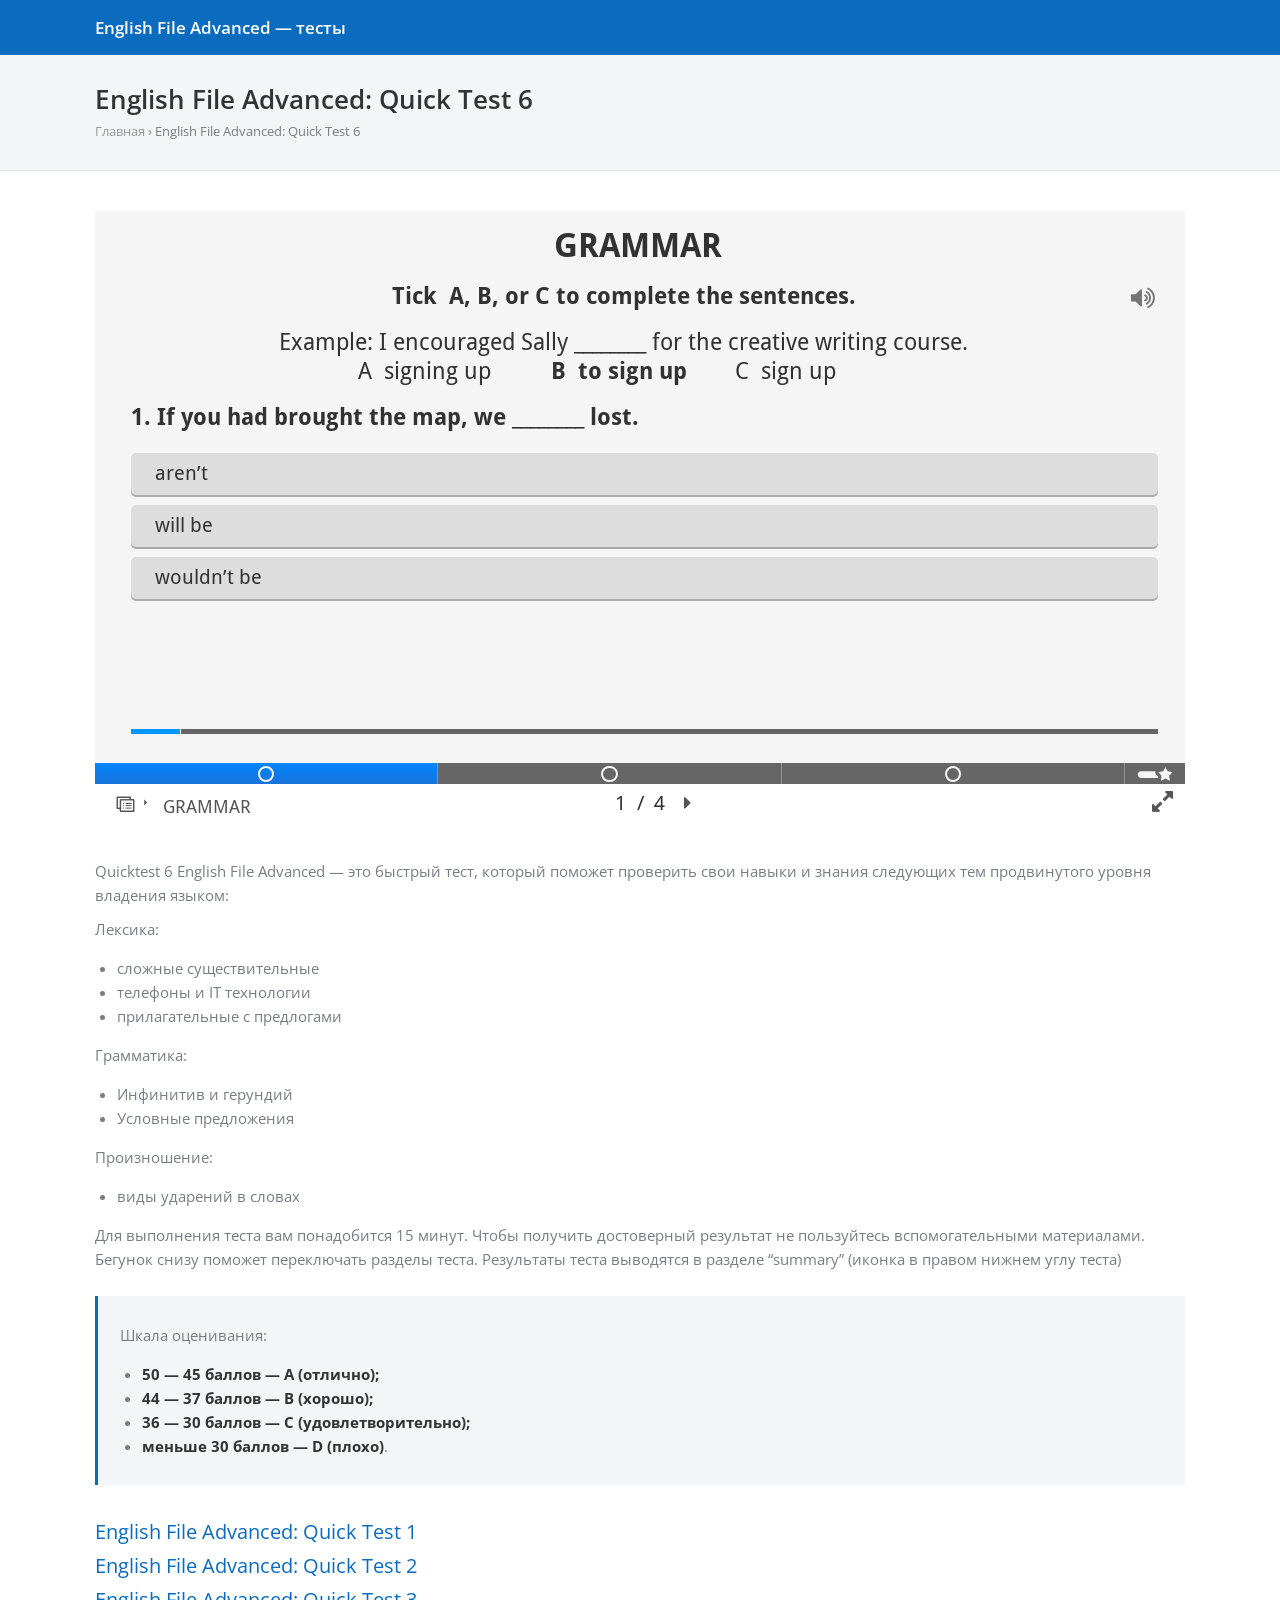
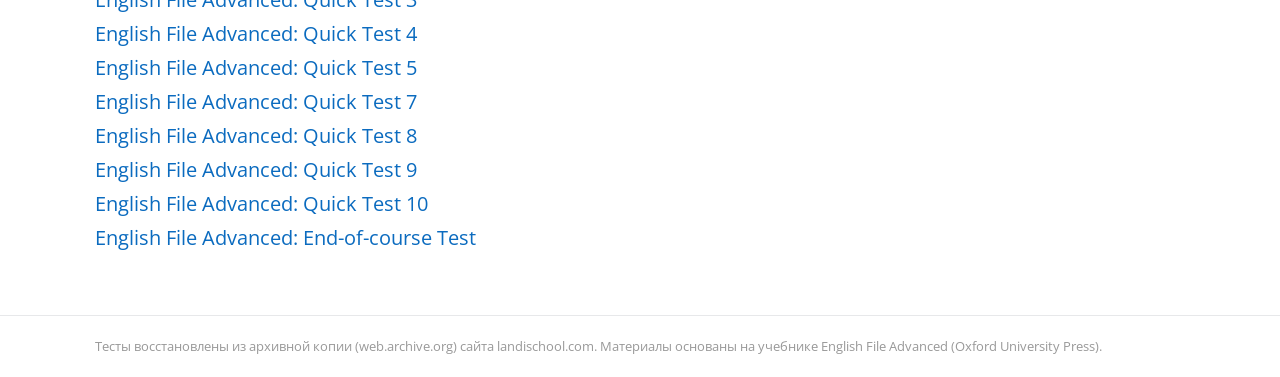
<file: english-file-advanced-quick-test-6/index.html>
<!doctype html><html lang="ru"><head><meta charset="utf-8"><meta name="viewport" content="width=device-width,initial-scale=1">
<title>English File Advanced: Quick Test 6</title><link rel="stylesheet" href="../assets/style.css"></head><body>
<div class="top"><div class="wrap"><a href="../">English File Advanced — тесты</a></div></div>
<div class="title"><div class="wrap"><h1>English File Advanced: Quick Test 6</h1><div class="crumbs"><a href="../">Главная</a> › English File Advanced: Quick Test 6</div></div></div>
<main><div class="wrap"><div class="h5p-box"><div id="h5p"></div></div><div class="desc"><p>Quicktest 6 English File Advanced &#8212; это быстрый тест, который поможет проверить свои навыки и знания следующих тем продвинутого уровня владения языком:</p> <p>Лексика:</p> <ul> <li>сложные существительные</li> <li>телефоны и IT технологии</li> <li>прилагательные с предлогами</li> </ul> <p>Грамматика:</p> <ul> <li>Инфинитив и герундий</li> <li>Условные предложения</li> </ul> <p>Произношение:</p> <ul> <li>виды ударений в словах</li> </ul> <p>Для выполнения теста вам понадобится 15 минут. Чтобы получить достоверный результат не пользуйтесь вспомогательными материалами. Бегунок снизу поможет переключать разделы теста. Результаты теста выводятся в разделе “summary” (иконка в правом нижнем углу теста)</p></div><div class="scale"><p>Шкала оценивания:</p> <ul> <li><strong>50 &#8212; 45 баллов &#8212; A (отлично);</strong></li> <li><strong>44 &#8212; 37 баллов &#8212; B (хорошо);</strong></li> <li><strong>36 &#8212; 30 баллов &#8212; С (удовлетворительно);</strong></li> <li><strong>меньше 30 баллов &#8212; D (плохо)</strong>.</li> </ul></div><div class="others"><a href="../english-file-advanced-quick-test-1/">English File Advanced: Quick Test 1</a><a href="../english-file-advanced-quick-test-2/">English File Advanced: Quick Test 2</a><a href="../english-file-advanced-quick-test-3/">English File Advanced: Quick Test 3</a><a href="../english-file-advanced-quick-test-4/">English File Advanced: Quick Test 4</a><a href="../english-file-advanced-quick-test-5/">English File Advanced: Quick Test 5</a><a href="../english-file-advanced-quick-test-7/">English File Advanced: Quick Test 7</a><a href="../english-file-advanced-quick-test-8/">English File Advanced: Quick Test 8</a><a href="../english-file-advanced-quick-test-9/">English File Advanced: Quick Test 9</a><a href="../english-file-advanced-quick-test-10/">English File Advanced: Quick Test 10</a><a href="../english-file-advanced-end-of-course-test/">English File Advanced: End-of-course Test</a></div>
<script src="../assets/h5p-player/main.bundle.js"></script><script>
new H5PStandalone.H5P(document.getElementById('h5p'),{h5pJsonPath:'h5p',librariesPath:'../assets/h5p-libraries',frameJs:'../assets/h5p-player/frame.bundle.js',frameCss:'../assets/h5p-player/styles/h5p.css',frame:false,copyright:false,export:false,embed:false,icon:false,fullScreen:true});
</script></div></main>
<footer><div class="wrap">Тесты восстановлены из архивной копии (web.archive.org) сайта landischool.com. Материалы основаны на учебнике English File Advanced (Oxford University Press).</div></footer></body></html>
</file>
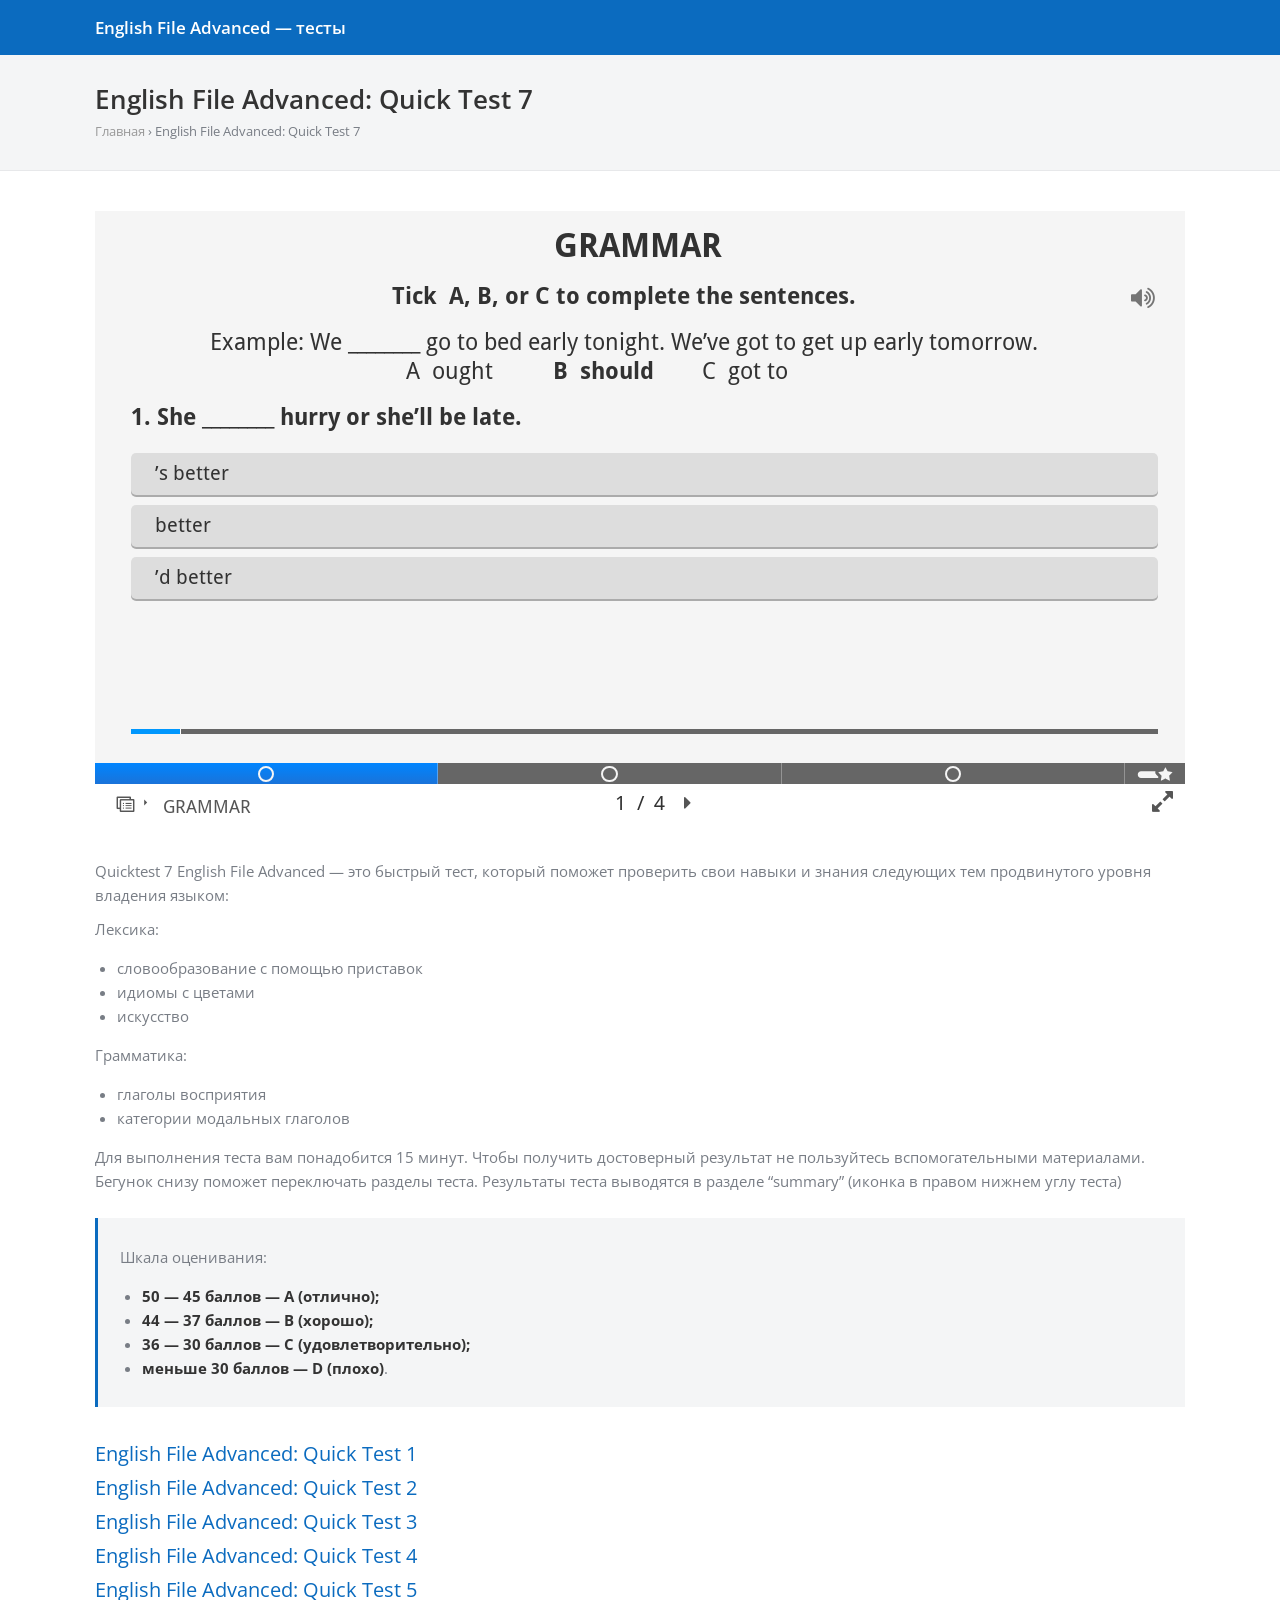
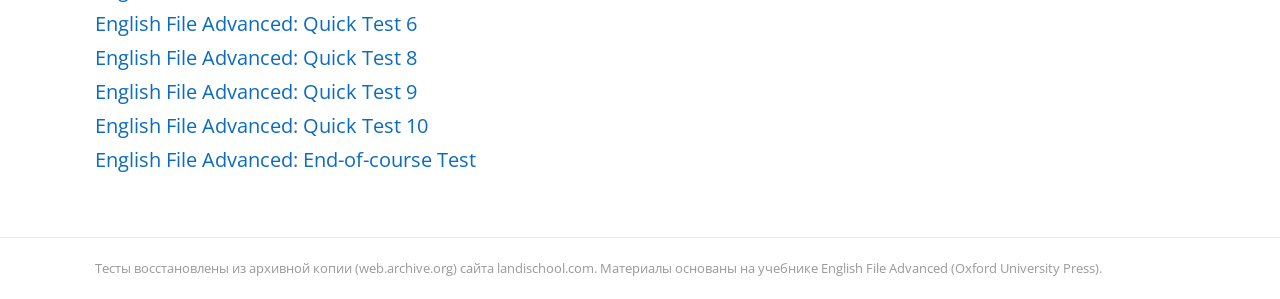
<file: english-file-advanced-quick-test-7/index.html>
<!doctype html><html lang="ru"><head><meta charset="utf-8"><meta name="viewport" content="width=device-width,initial-scale=1">
<title>English File Advanced: Quick Test 7</title><link rel="stylesheet" href="../assets/style.css"></head><body>
<div class="top"><div class="wrap"><a href="../">English File Advanced — тесты</a></div></div>
<div class="title"><div class="wrap"><h1>English File Advanced: Quick Test 7</h1><div class="crumbs"><a href="../">Главная</a> › English File Advanced: Quick Test 7</div></div></div>
<main><div class="wrap"><div class="h5p-box"><div id="h5p"></div></div><div class="desc"><p>Quicktest 7 English File Advanced &#8212; это быстрый тест, который поможет проверить свои навыки и знания следующих тем продвинутого уровня владения языком:</p> <p>Лексика:</p> <ul> <li>словообразование с помощью приставок</li> <li>идиомы с цветами</li> <li>искусство</li> </ul> <p>Грамматика:</p> <ul> <li>глаголы восприятия</li> <li>категории модальных глаголов</li> </ul> <p>Для выполнения теста вам понадобится 15 минут. Чтобы получить достоверный результат не пользуйтесь вспомогательными материалами. Бегунок снизу поможет переключать разделы теста. Результаты теста выводятся в разделе “summary” (иконка в правом нижнем углу теста)</p></div><div class="scale"><p>Шкала оценивания:</p> <ul> <li><strong>50 &#8212; 45 баллов &#8212; A (отлично);</strong></li> <li><strong>44 &#8212; 37 баллов &#8212; B (хорошо);</strong></li> <li><strong>36 &#8212; 30 баллов &#8212; С (удовлетворительно);</strong></li> <li><strong>меньше 30 баллов &#8212; D (плохо)</strong>.</li> </ul></div><div class="others"><a href="../english-file-advanced-quick-test-1/">English File Advanced: Quick Test 1</a><a href="../english-file-advanced-quick-test-2/">English File Advanced: Quick Test 2</a><a href="../english-file-advanced-quick-test-3/">English File Advanced: Quick Test 3</a><a href="../english-file-advanced-quick-test-4/">English File Advanced: Quick Test 4</a><a href="../english-file-advanced-quick-test-5/">English File Advanced: Quick Test 5</a><a href="../english-file-advanced-quick-test-6/">English File Advanced: Quick Test 6</a><a href="../english-file-advanced-quick-test-8/">English File Advanced: Quick Test 8</a><a href="../english-file-advanced-quick-test-9/">English File Advanced: Quick Test 9</a><a href="../english-file-advanced-quick-test-10/">English File Advanced: Quick Test 10</a><a href="../english-file-advanced-end-of-course-test/">English File Advanced: End-of-course Test</a></div>
<script src="../assets/h5p-player/main.bundle.js"></script><script>
new H5PStandalone.H5P(document.getElementById('h5p'),{h5pJsonPath:'h5p',librariesPath:'../assets/h5p-libraries',frameJs:'../assets/h5p-player/frame.bundle.js',frameCss:'../assets/h5p-player/styles/h5p.css',frame:false,copyright:false,export:false,embed:false,icon:false,fullScreen:true});
</script></div></main>
<footer><div class="wrap">Тесты восстановлены из архивной копии (web.archive.org) сайта landischool.com. Материалы основаны на учебнике English File Advanced (Oxford University Press).</div></footer></body></html>
</file>
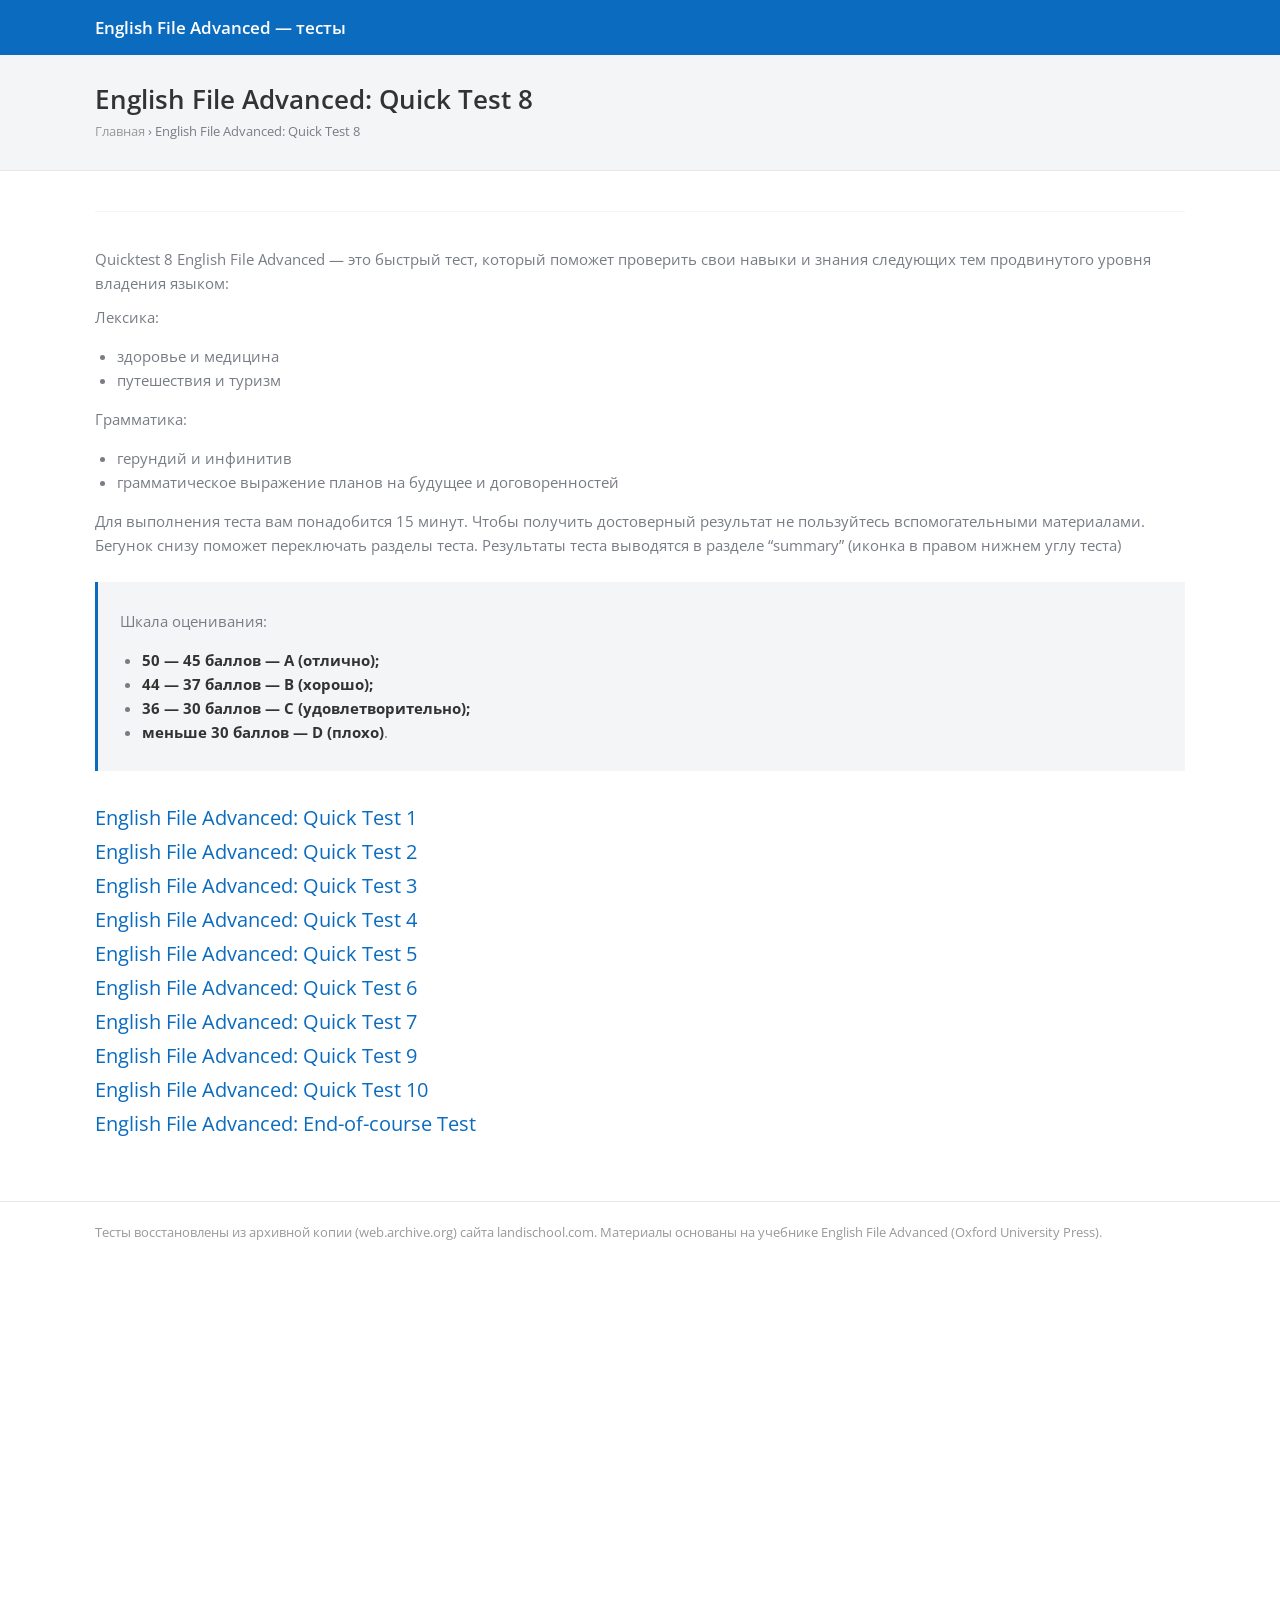
<file: english-file-advanced-quick-test-8/index.html>
<!doctype html><html lang="ru"><head><meta charset="utf-8"><meta name="viewport" content="width=device-width,initial-scale=1">
<title>English File Advanced: Quick Test 8</title><link rel="stylesheet" href="../assets/style.css"></head><body>
<div class="top"><div class="wrap"><a href="../">English File Advanced — тесты</a></div></div>
<div class="title"><div class="wrap"><h1>English File Advanced: Quick Test 8</h1><div class="crumbs"><a href="../">Главная</a> › English File Advanced: Quick Test 8</div></div></div>
<main><div class="wrap"><div class="h5p-box"><div id="h5p"></div></div><div class="desc"><p>Quicktest 8 English File Advanced &#8212; это быстрый тест, который поможет проверить свои навыки и знания следующих тем продвинутого уровня владения языком:</p> <p>Лексика:</p> <ul> <li>здоровье и медицина</li> <li>путешествия и туризм</li> </ul> <p>Грамматика:</p> <ul> <li>герундий и инфинитив</li> <li>грамматическое выражение планов на будущее и договоренностей</li> </ul> <p>Для выполнения теста вам понадобится 15 минут. Чтобы получить достоверный результат не пользуйтесь вспомогательными материалами. Бегунок снизу поможет переключать разделы теста. Результаты теста выводятся в разделе “summary” (иконка в правом нижнем углу теста)</p></div><div class="scale"><p>Шкала оценивания:</p> <ul> <li><strong>50 &#8212; 45 баллов &#8212; A (отлично);</strong></li> <li><strong>44 &#8212; 37 баллов &#8212; B (хорошо);</strong></li> <li><strong>36 &#8212; 30 баллов &#8212; С (удовлетворительно);</strong></li> <li><strong>меньше 30 баллов &#8212; D (плохо)</strong>.</li> </ul></div><div class="others"><a href="../english-file-advanced-quick-test-1/">English File Advanced: Quick Test 1</a><a href="../english-file-advanced-quick-test-2/">English File Advanced: Quick Test 2</a><a href="../english-file-advanced-quick-test-3/">English File Advanced: Quick Test 3</a><a href="../english-file-advanced-quick-test-4/">English File Advanced: Quick Test 4</a><a href="../english-file-advanced-quick-test-5/">English File Advanced: Quick Test 5</a><a href="../english-file-advanced-quick-test-6/">English File Advanced: Quick Test 6</a><a href="../english-file-advanced-quick-test-7/">English File Advanced: Quick Test 7</a><a href="../english-file-advanced-quick-test-9/">English File Advanced: Quick Test 9</a><a href="../english-file-advanced-quick-test-10/">English File Advanced: Quick Test 10</a><a href="../english-file-advanced-end-of-course-test/">English File Advanced: End-of-course Test</a></div>
<script src="../assets/h5p-player/main.bundle.js"></script><script>
new H5PStandalone.H5P(document.getElementById('h5p'),{h5pJsonPath:'h5p',librariesPath:'../assets/h5p-libraries',frameJs:'../assets/h5p-player/frame.bundle.js',frameCss:'../assets/h5p-player/styles/h5p.css',frame:false,copyright:false,export:false,embed:false,icon:false,fullScreen:true});
</script></div></main>
<footer><div class="wrap">Тесты восстановлены из архивной копии (web.archive.org) сайта landischool.com. Материалы основаны на учебнике English File Advanced (Oxford University Press).</div></footer></body></html>
</file>
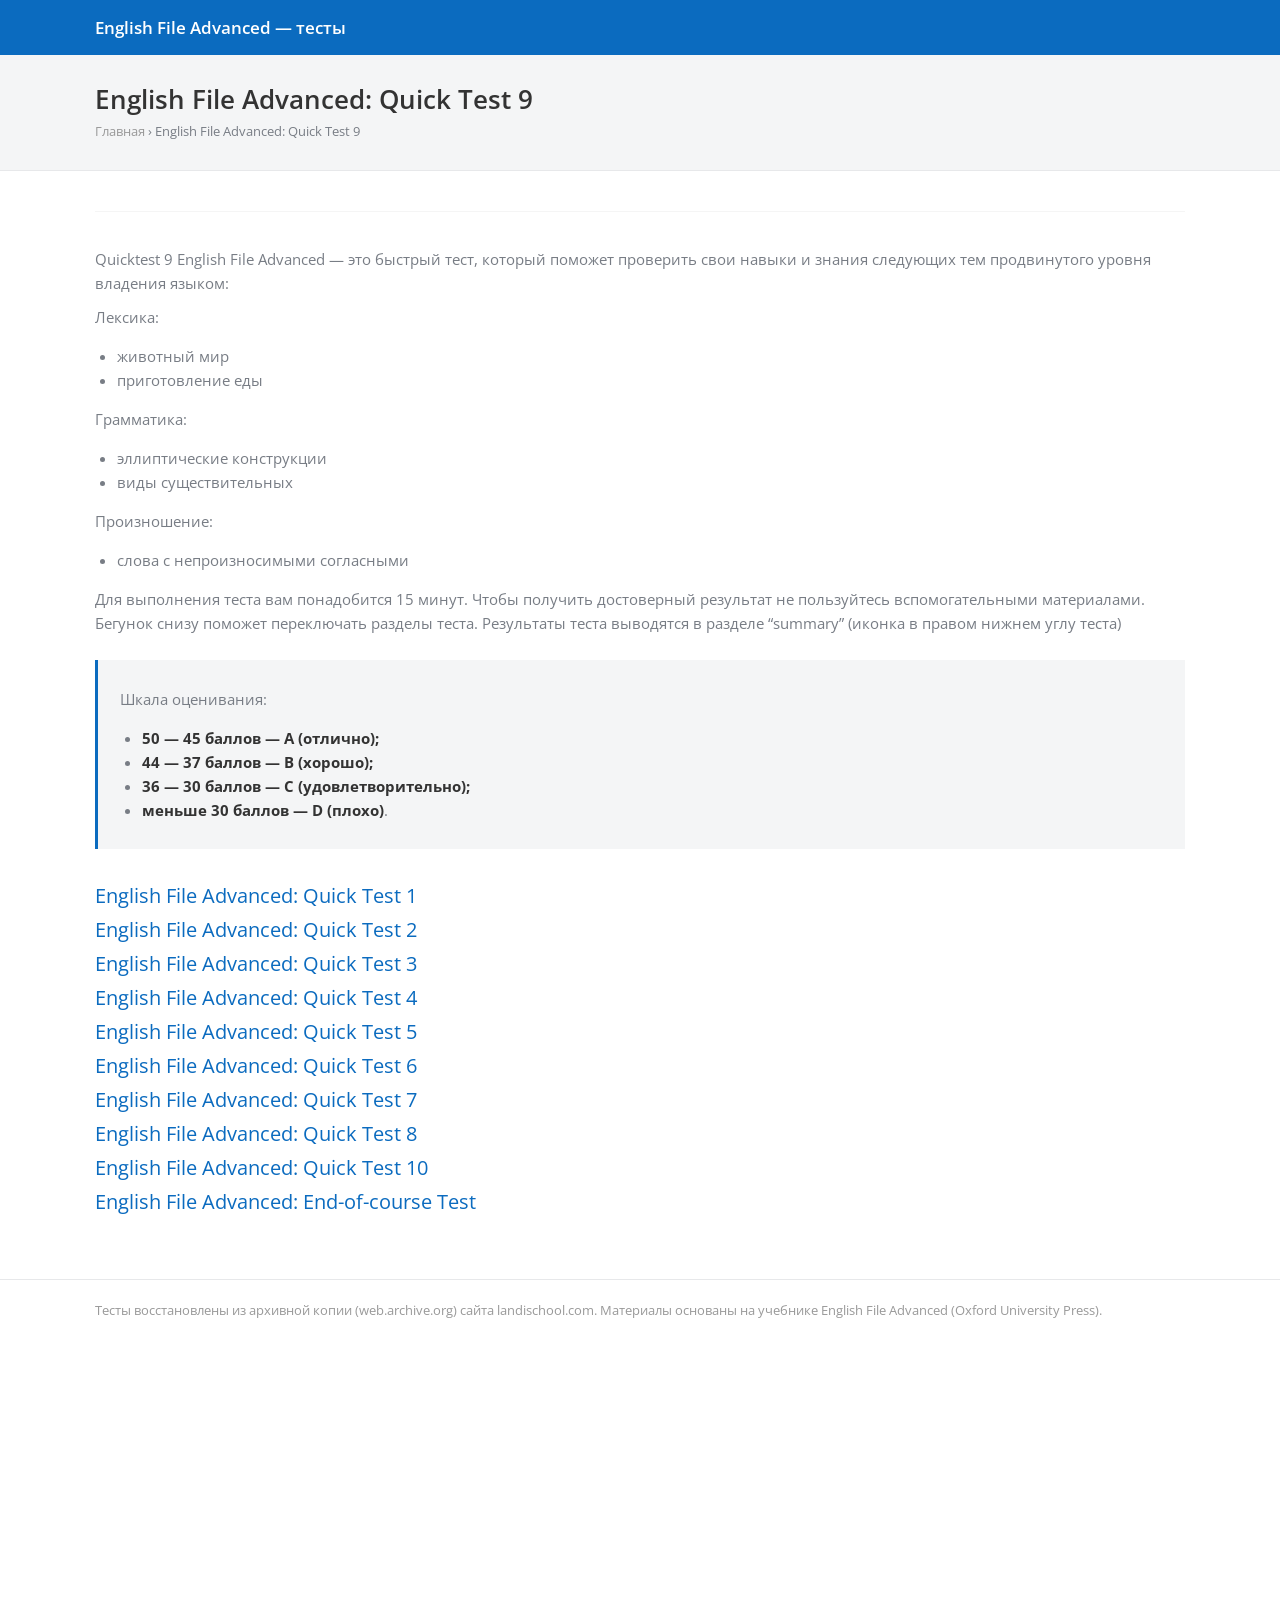
<file: english-file-advanced-quick-test-9/index.html>
<!doctype html><html lang="ru"><head><meta charset="utf-8"><meta name="viewport" content="width=device-width,initial-scale=1">
<title>English File Advanced: Quick Test 9</title><link rel="stylesheet" href="../assets/style.css"></head><body>
<div class="top"><div class="wrap"><a href="../">English File Advanced — тесты</a></div></div>
<div class="title"><div class="wrap"><h1>English File Advanced: Quick Test 9</h1><div class="crumbs"><a href="../">Главная</a> › English File Advanced: Quick Test 9</div></div></div>
<main><div class="wrap"><div class="h5p-box"><div id="h5p"></div></div><div class="desc"><p>Quicktest 9 English File Advanced &#8212; это быстрый тест, который поможет проверить свои навыки и знания следующих тем продвинутого уровня владения языком:</p> <p>Лексика:</p> <ul> <li>животный мир</li> <li>приготовление еды</li> </ul> <p>Грамматика:</p> <ul> <li>эллиптические конструкции</li> <li>виды существительных</li> </ul> <p>Произношение:</p> <ul> <li>слова с непроизносимыми согласными</li> </ul> <p>Для выполнения теста вам понадобится 15 минут. Чтобы получить достоверный результат не пользуйтесь вспомогательными материалами. Бегунок снизу поможет переключать разделы теста. Результаты теста выводятся в разделе “summary” (иконка в правом нижнем углу теста)</p></div><div class="scale"><p>Шкала оценивания:</p> <ul> <li><strong>50 &#8212; 45 баллов &#8212; A (отлично);</strong></li> <li><strong>44 &#8212; 37 баллов &#8212; B (хорошо);</strong></li> <li><strong>36 &#8212; 30 баллов &#8212; С (удовлетворительно);</strong></li> <li><strong>меньше 30 баллов &#8212; D (плохо)</strong>.</li> </ul></div><div class="others"><a href="../english-file-advanced-quick-test-1/">English File Advanced: Quick Test 1</a><a href="../english-file-advanced-quick-test-2/">English File Advanced: Quick Test 2</a><a href="../english-file-advanced-quick-test-3/">English File Advanced: Quick Test 3</a><a href="../english-file-advanced-quick-test-4/">English File Advanced: Quick Test 4</a><a href="../english-file-advanced-quick-test-5/">English File Advanced: Quick Test 5</a><a href="../english-file-advanced-quick-test-6/">English File Advanced: Quick Test 6</a><a href="../english-file-advanced-quick-test-7/">English File Advanced: Quick Test 7</a><a href="../english-file-advanced-quick-test-8/">English File Advanced: Quick Test 8</a><a href="../english-file-advanced-quick-test-10/">English File Advanced: Quick Test 10</a><a href="../english-file-advanced-end-of-course-test/">English File Advanced: End-of-course Test</a></div>
<script src="../assets/h5p-player/main.bundle.js"></script><script>
new H5PStandalone.H5P(document.getElementById('h5p'),{h5pJsonPath:'h5p',librariesPath:'../assets/h5p-libraries',frameJs:'../assets/h5p-player/frame.bundle.js',frameCss:'../assets/h5p-player/styles/h5p.css',frame:false,copyright:false,export:false,embed:false,icon:false,fullScreen:true});
</script></div></main>
<footer><div class="wrap">Тесты восстановлены из архивной копии (web.archive.org) сайта landischool.com. Материалы основаны на учебнике English File Advanced (Oxford University Press).</div></footer></body></html>
</file>
<file: assets/style.css>
*{box-sizing:border-box}body{margin:0;font-family:"Open Sans",Arial,Helvetica,sans-serif;font-size:15px;line-height:1.6;color:#787d85;background:#fff}
a{color:#0b6bbf;text-decoration:none}a:hover{text-decoration:underline}
.top{background:#0b6bbf;color:#fff;padding:14px 0}.top a{color:#fff;font-weight:600;font-size:17px}
.wrap{max-width:1150px;margin:0 auto;padding:0 30px}
.title{background:#f4f5f6;border-bottom:1px solid #e7e8ea;padding:28px 0}.title h1{margin:0;color:#333;font-size:26px;font-weight:600;line-height:1.3}
.crumbs{font-size:13px;margin-top:4px}.crumbs a{color:#999}
main{padding:40px 0 60px}.h5p-box{margin-bottom:35px}
.desc ul,.scale ul{padding-left:22px}.desc p{margin:0 0 10px}
.scale{background:#f4f5f6;border-left:3px solid #0b6bbf;padding:12px 22px;margin:25px 0}.scale strong{color:#333}
.others{margin-top:30px}.others a{display:block;font-size:20px;line-height:1.7}
.note{background:#fff8e1;border:1px solid #f0d58c;color:#6b5300;padding:10px 16px;margin-bottom:20px}
footer{border-top:1px solid #e7e8ea;padding:20px 0;font-size:13px;color:#999}
</file>
